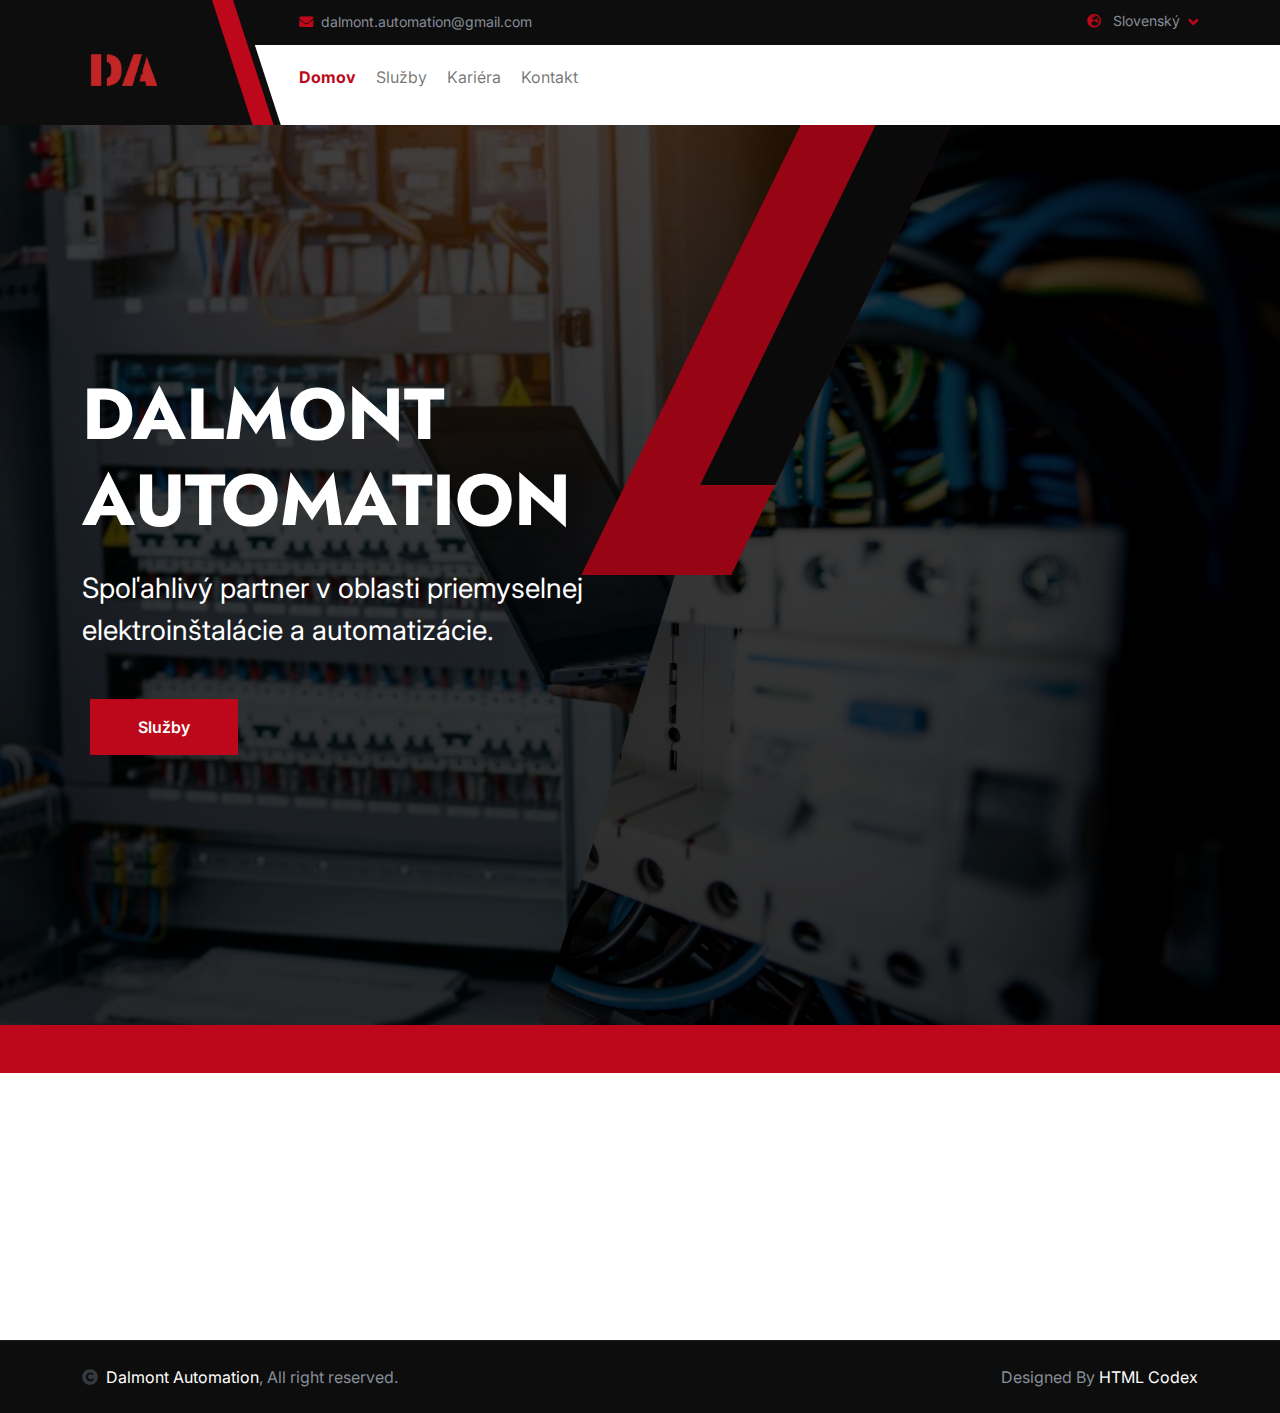
<file: index.html>
<!DOCTYPE html>
<html lang="en">

<head>
    <meta charset="utf-8">
    <title>Dalmont Automation</title>
    <meta content="width=device-width, initial-scale=1.0" name="viewport">
    <meta content="" name="keywords">
    <meta content="" name="description">

    <!-- Google Web Fonts -->
    <link rel="preconnect" href="https://fonts.googleapis.com">
    <link rel="preconnect" href="https://fonts.gstatic.com" crossorigin>
    <link
        href="https://fonts.googleapis.com/css2?family=Inter:wght@100..900&family=Edu+TAS+Beginner:wght@400..700&family=Jost:ital,wght@0,100..900;1,100..900&display=swap"
        rel="stylesheet">

    <!-- Icon Font Stylesheet -->
    <link rel="stylesheet" href="https://use.fontawesome.com/releases/v5.15.4/css/all.css" />
    <link href="https://cdn.jsdelivr.net/npm/bootstrap-icons@1.4.1/font/bootstrap-icons.css" rel="stylesheet">

    <!-- Libraries Stylesheet -->
    <link rel="stylesheet" href="lib/animate/animate.min.css" />
    <link href="lib/owlcarousel/assets/owl.carousel.min.css" rel="stylesheet">


    <!-- Customized Bootstrap Stylesheet -->
    <link href="css/bootstrap.min.css" rel="stylesheet">

    <!-- Template Stylesheet -->
    <link href="css/style.css" rel="stylesheet">
</head>

<body>

    <!-- Spinner Start --> 
    <div id="spinner"
        class="show bg-white position-fixed translate-middle w-100 vh-100 top-50 start-50 d-flex align-items-center justify-content-center">
        <div class="spinner-border text-primary" style="width: 3rem; height: 3rem;" role="status">
            <span class="sr-only">Loading...</span>
        </div>
    </div>
    <!-- Spinner End -->


    <!-- Navbar & Hero Start -->
    <div class="container-fluid header-top sticky-top">
        <div class="container d-flex align-items-center">
            <div class="d-flex align-items-center h-100">
                <a href="index.html" class="navbar-brand" style="height: 125px;">
                    <h1 class="text-primary mb-0">
                        <img height="80px" src="img/logo.png" alt="Logo"> 
                    </h1>
                    
                </a>
            </div>
            <div class="w-100 h-100">
                <div class="topbar px-0 py-2 d-none d-lg-block" style="height: 45px;">
                    <div class="row gx-0 align-items-center">
                        <div class="col-lg-8 text-center text-lg-center mb-lg-0">
                            <div class="d-flex flex-wrap">
                                <div class="ps-0">
                                    <a class="text-body small justify-content-md-start"><i
                                            class="fas fa-envelope text-primary me-2"></i>dalmont.automation@gmail.com</a>
                                </div>
                            </div>
                        </div>
                        <div class="col-lg-4 text-center text-lg-end">
                            <div class="d-flex justify-content-end">
                                <!-- <div class="d-flex border-end border-primary pe-3">
                                    <a class="btn p-0 text-primary me-3" href="#"><i class="fab fa-instagram"></i></a>
                                    <a class="btn p-0 text-primary me-0" href="#"><i class="fab fa-linkedin-in"></i></a>
                                </div> -->
                                <div class="dropdown ms-3">
                                    <a href="#" class="dropdown-toggle text-white" data-bs-toggle="dropdown"><small
                                            class="text-body"><i class="fas fa-globe-europe text-primary me-2"></i>
                                            Slovenský</small></a>
                                    <div class="dropdown-menu">
                                        <a href="#" class="dropdown-item">Slovenský</a>
                                        <a href="#" class="dropdown-item">Anglický</a>
                                        <a href="#" class="dropdown-item">Nemecký</a>
                                    </div>
                                </div>
                            </div>
                        </div>
                    </div>
                </div>
                <div class="nav-bar px-0 py-lg-0" style="height: 80px;">
                    <nav class="navbar navbar-expand-lg navbar-light d-flex justify-content-lg-end">
                        <a href="index.html" class="navbar-brand-2">
                            <h1 class="text-primary mb-0 mt-3"><img src="img/logo.png" alt="Logo"></h1>
                        </a>
                        <button class="navbar-toggler" type="button" data-bs-toggle="collapse"
                            data-bs-target="#navbarCollapse">
                            <span class="fa fa-bars"></span>
                        </button>
                        <div class="collapse navbar-collapse" id="navbarCollapse">
                            <div class="navbar-nav mx-0 mx-lg-auto bg-white justify-content-md-start">
                                <a href="index.html" class="nav-item nav-link active">Domov</a>
                                <!-- <a href="about.html" class="nav-item nav-link">O nás</a> -->
                                <a href="service.html" class="nav-item nav-link">Služby</a>
                                <a href="project.html" class="nav-item nav-link">Kariéra</a>
                                <a href="contact.html" class="nav-item nav-link">Kontakt</a>
                            </div>
                        </div>
                    </nav>
                </div>
            </div>
        </div>
    </div>
    <!-- Navbar & Hero End -->


    <!-- Carousel Start -->
    <div class="header-carousel owl-carousel overflow-hidden">
        <div class="header-carousel-item hero-section">
            <div class="hero-bg-half-1"></div>
            <div class="hero-shape-1"></div>
            <div class="carousel-caption">
                <div class="container">
                    <div class="row g-4 align-items-center">
                        <div class="col-lg-7 animated fadeInLeft">
                            <div class="text-sm-center text-md-start">
                                <h1 class="display-2 text-white mb-4">DALMONT AUTOMATION</h1>
                                <p class="mb-5 fs-3">Spoľahlivý partner v oblasti priemyselnej elektroinštalácie a
                                    automatizácie.
                                </p>
                                <div class="d-flex justify-content-center justify-content-md-start flex-shrink-0 mb-4">
                                    <a class="btn btn-primary py-3 px-4 px-md-5 ms-2" href="service.html">Služby</a>
                                </div>
                            </div>
                        </div>
                    </div>
                </div>
            </div>
        </div>
        <div class="header-carousel-item hero-section">
            <div class="hero-bg-half-2"></div>
            <div class="hero-shape-2"></div>
            <div class="carousel-caption">
                <div class="container">
                    <div class="row g-4 align-items-center">
                        <div class="col-lg-7 animated fadeInLeft">
                            <div class="text-sm-center text-md-start">
                                <h1 class="display-2 text-white mb-4">DALMONT AUTOMATION</h1>
                                <p class="mb-5 fs-3">Spoľahlivý partner v oblasti priemyselnej elektroinštalácie a
                                    automatizácie.
                                <div class="d-flex justify-content-center justify-content-md-start flex-shrink-0 mb-4">
                                    <a class="btn btn-primary py-3 px-4 px-md-5 ms-2" href="service.html">Služby</a>
                                </div>
                            </div>
                        </div>
                    </div>
                </div>
            </div>
        </div>
    </div>
    <!-- Carousel End -->


    <!-- Footer Start -->
    <div class="container-fluid footer bg-dark py-5 wow fadeIn" data-wow-delay="0.2s">
        <div class="container py-3">
            <div class="row g-5">
                <div class="col-md-6 col-lg-6 col-xl-4">
                    <div class="footer-item d-flex flex-column">
                        <h4 class="text-white mb-4">Kontaktné údaje</h4>
                        <a><i class="fa fa-map-marker-alt text-primary me-2"></i> 218/19 Dolné hrady, Brezovica, 028
                            01</a>
                        <a><i class="fas fa-envelope text-primary me-2"></i> dalmont.automation@gmail.com</a>
                        <a><i class="fas fa-phone text-primary me-2"></i> +421 904 812 068</a>
                    </div>
                </div>
                <div class="col-md-6 col-lg-6 col-xl-3">
                    <div class="footer-item d-flex flex-column">
                        <h4 class="text-white mb-4">Fakturačné údaje</h4>
                        <a>IČO: 55474691</a>
                        <a>DIČ: 2121999330</a>
                        <a>IČ DPH: SK2121999330</a>
                    </div>
                </div>
            </div>
        </div>
    </div>
    <!-- Footer End -->


    <!-- Copyright Start -->
    <div class="container-fluid copyright py-4">
        <div class="container">
            <div class="row g-4 align-items-center">
                <div class="col-md-6 text-center text-md-start mb-md-0">
                    <span class="text-body"><a href="#" class="text-white"><i
                                class="fas fa-copyright text-light me-2"></i>Dalmont Automation</a>, All right
                        reserved.</span>
                </div>
                <div class="col-md-6 text-center text-md-end text-body">
                    Designed By <a class="text-white" href="https://htmlcodex.com">HTML Codex</a>
                </div>
            </div>
        </div>
    </div>
    <!-- Copyright End -->


    <!-- JavaScript Libraries -->
    <script src="https://ajax.googleapis.com/ajax/libs/jquery/3.6.4/jquery.min.js"></script>
    <script src="https://cdn.jsdelivr.net/npm/bootstrap@5.0.0/dist/js/bootstrap.bundle.min.js"></script>
    <script src="lib/wow/wow.min.js"></script>
    <script src="lib/easing/easing.min.js"></script>
    <script src="lib/waypoints/waypoints.min.js"></script>
    <script src="lib/owlcarousel/owl.carousel.min.js"></script>


    <!-- Template Javascript -->
    <script src="js/main.js"></script>
</body>

</html>
</file>
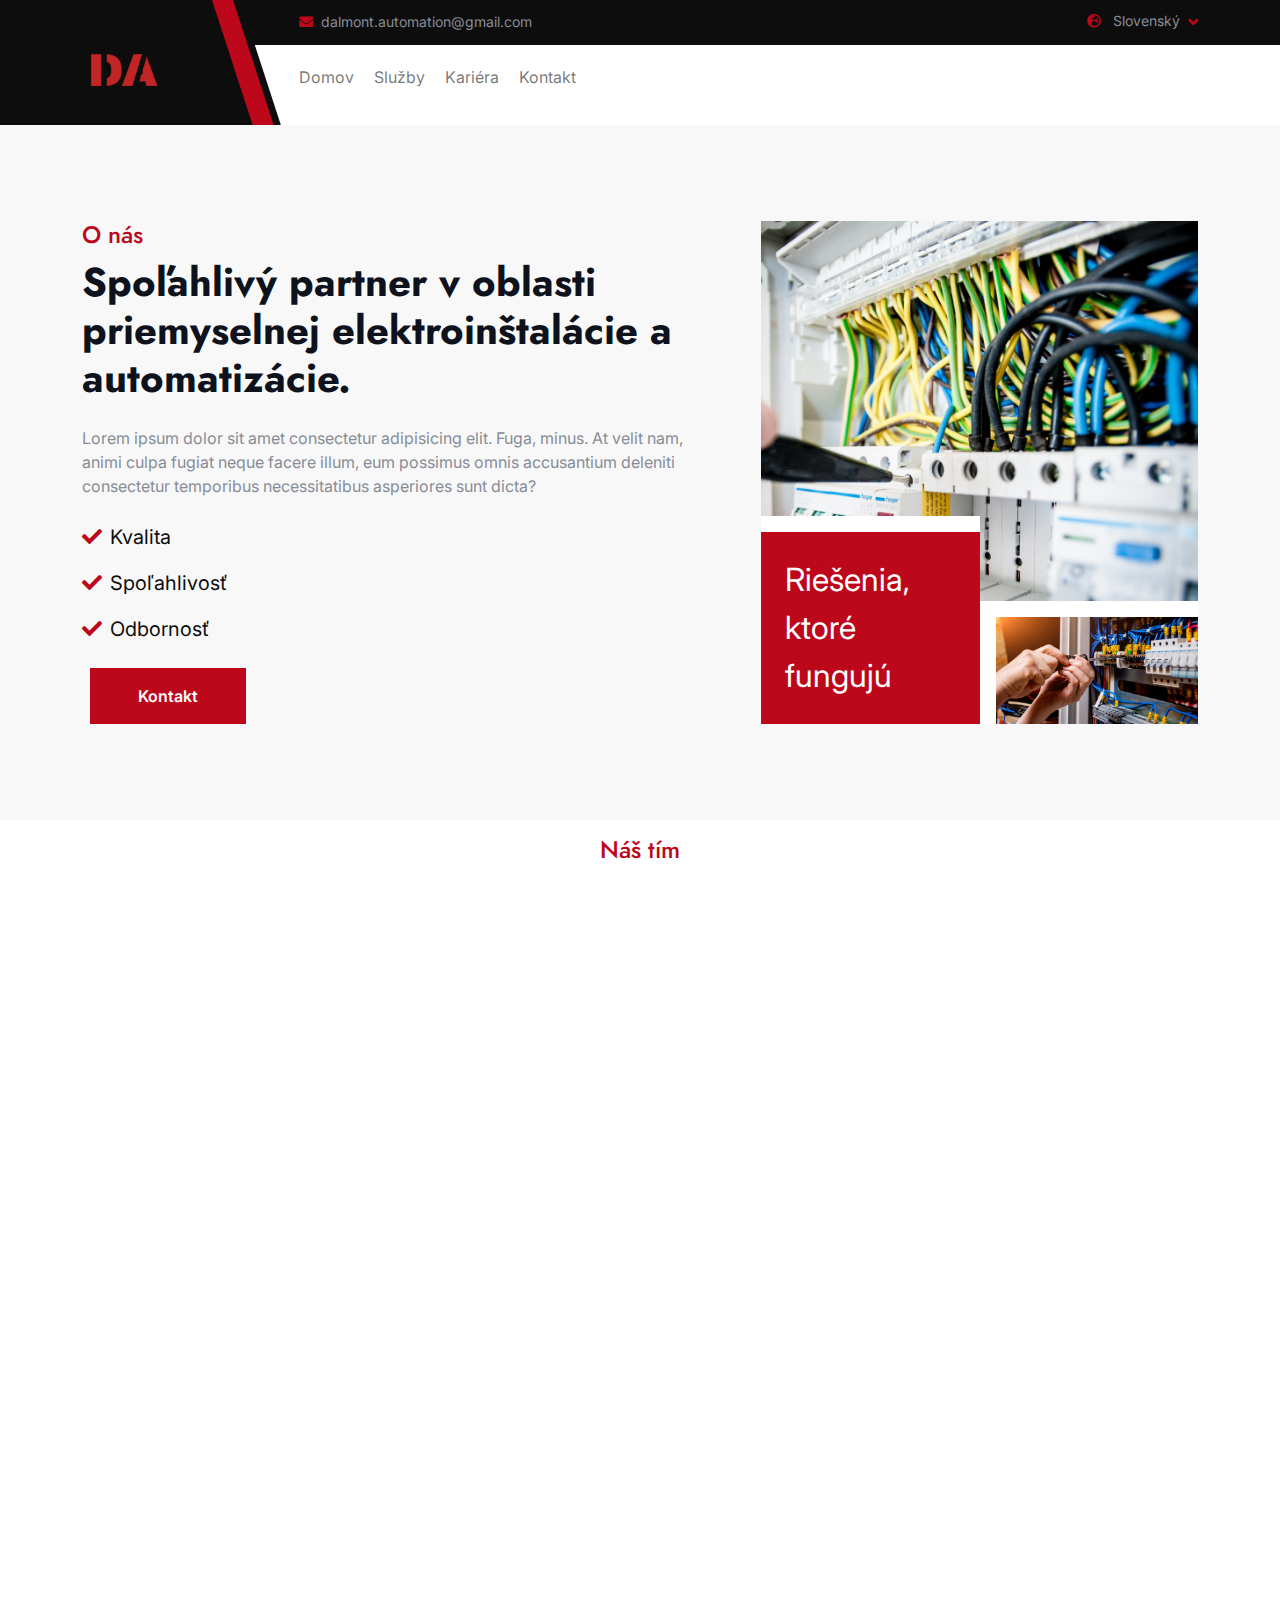
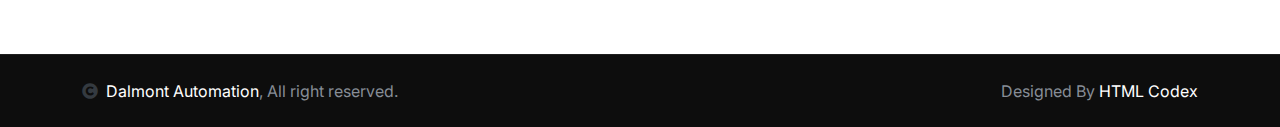
<file: about.html>
<!DOCTYPE html>
<html lang="en">

<head>
    <meta charset="utf-8">
    <title>Dalmont Automation</title>
    <meta content="width=device-width, initial-scale=1.0" name="viewport">
    <meta content="" name="keywords">
    <meta content="" name="description">

    <!-- Google Web Fonts -->
    <link rel="preconnect" href="https://fonts.googleapis.com">
    <link rel="preconnect" href="https://fonts.gstatic.com" crossorigin>
    <link
        href="https://fonts.googleapis.com/css2?family=Inter:wght@100..900&family=Edu+TAS+Beginner:wght@400..700&family=Jost:ital,wght@0,100..900;1,100..900&display=swap"
        rel="stylesheet">

    <!-- Icon Font Stylesheet -->
    <link rel="stylesheet" href="https://use.fontawesome.com/releases/v5.15.4/css/all.css" />
    <link href="https://cdn.jsdelivr.net/npm/bootstrap-icons@1.4.1/font/bootstrap-icons.css" rel="stylesheet">

    <!-- Libraries Stylesheet -->
    <link rel="stylesheet" href="lib/animate/animate.min.css" />
    <link href="lib/owlcarousel/assets/owl.carousel.min.css" rel="stylesheet">


    <!-- Customized Bootstrap Stylesheet -->
    <link href="css/bootstrap.min.css" rel="stylesheet">

    <!-- Template Stylesheet -->
    <link href="css/style.css" rel="stylesheet">
</head>

<body>

    <!-- Spinner Start --> 
    <div id="spinner"
        class="show bg-white position-fixed translate-middle w-100 vh-100 top-50 start-50 d-flex align-items-center justify-content-center">
        <div class="spinner-border text-primary" style="width: 3rem; height: 3rem;" role="status">
            <span class="sr-only">Loading...</span>
        </div>
    </div>
    <!-- Spinner End -->


    <!-- Navbar & Hero Start -->
    <div class="container-fluid header-top sticky-top">
        <div class="container d-flex align-items-center">
            <div class="d-flex align-items-center h-100">
                <a href="index.html" class="navbar-brand" style="height: 125px;">
                    <h1 class="text-primary mb-0">
                        <img height="80px" src="img/logo.png" alt="Logo"> 
                    </h1>
                    
                </a>
            </div>
            <div class="w-100 h-100">
                <div class="topbar px-0 py-2 d-none d-lg-block" style="height: 45px;">
                    <div class="row gx-0 align-items-center">
                        <div class="col-lg-8 text-center text-lg-center mb-lg-0">
                            <div class="d-flex flex-wrap">
                                <div class="ps-0">
                                    <a class="text-body small justify-content-md-start"><i
                                            class="fas fa-envelope text-primary me-2"></i>dalmont.automation@gmail.com</a>
                                </div>
                            </div>
                        </div>
                        <div class="col-lg-4 text-center text-lg-end">
                            <div class="d-flex justify-content-end">
                                <!-- <div class="d-flex border-end border-primary pe-3">
                                    <a class="btn p-0 text-primary me-3" href="#"><i class="fab fa-instagram"></i></a>
                                    <a class="btn p-0 text-primary me-0" href="#"><i class="fab fa-linkedin-in"></i></a>
                                </div> -->
                                <div class="dropdown ms-3">
                                    <a href="#" class="dropdown-toggle text-white" data-bs-toggle="dropdown"><small
                                            class="text-body"><i class="fas fa-globe-europe text-primary me-2"></i>
                                            Slovenský</small></a>
                                    <div class="dropdown-menu">
                                        <a href="#" class="dropdown-item">Slovenský</a>
                                        <a href="#" class="dropdown-item">Anglický</a>
                                        <a href="#" class="dropdown-item">Nemecký</a>
                                    </div>
                                </div>
                            </div>
                        </div>
                    </div>
                </div>
                <div class="nav-bar px-0 py-lg-0" style="height: 80px;">
                    <nav class="navbar navbar-expand-lg navbar-light d-flex justify-content-lg-end">
                        <a href="index.html" class="navbar-brand-2">
                            <h1 class="text-primary mb-0 mt-3"><img src="img/logo.png" alt="Logo"></h1>
                        </a>
                        <button class="navbar-toggler" type="button" data-bs-toggle="collapse"
                            data-bs-target="#navbarCollapse">
                            <span class="fa fa-bars"></span>
                        </button>
                        <div class="collapse navbar-collapse" id="navbarCollapse">
                            <div class="navbar-nav mx-0 mx-lg-auto bg-white justify-content-md-start">
                                <a href="index.html" class="nav-item nav-link">Domov</a>
                                <!-- <a href="about.html" class="nav-item nav-link active">O nás</a> -->
                                <a href="service.html" class="nav-item nav-link">Služby</a>
                                <a href="project.html" class="nav-item nav-link">Kariéra</a>
                                <a href="contact.html" class="nav-item nav-link">Kontakt</a>
                            </div>
                        </div>
                    </nav>
                </div>
            </div>
        </div>
    </div>
    <!-- Navbar & Hero End -->


    <!-- About Start -->
    <div class="container-fluid about bg-light py-5">
        <div class="container py-5">
            <div class="row g-5">
                <div class="col-lg-7 wow fadeInLeft" data-wow-delay="0.2s">
                    <div class="h-100">
                        <h4 class="text-primary">O nás</h4>
                        <h3 class="display-6 mb-4 mt-1">Spoľahlivý partner v oblasti priemyselnej elektroinštalácie a automatizácie.</h3>
                        <!-- <div class="row g-4 mb-4">
                            <div class="col-md-6">
                                <a href="#" class="d-flex">
                                    <span class="fas fa-bolt fa-3x me-3"></span>
                                    <h4 class="mb-0">Automatizácia</h4>
                                </a>
                            </div>
                            <div class="col-md-6">
                                <a href="#" class="d-flex">
                                    <span class="fas fa-broadcast-tower fa-3x me-3"></span>
                                    <h4 class="mb-0">Elektroinštalácia</h4>
                                </a>
                            </div>
                        </div> -->
                        <p class="mb-4">Lorem ipsum dolor sit amet consectetur adipisicing elit. Fuga, minus. At velit
                            nam, animi culpa fugiat neque facere illum, eum possimus omnis accusantium deleniti
                            consectetur temporibus necessitatibus asperiores sunt dicta?
                        </p>
                        <div class="text-dark mb-4">
                            <p class="fs-5"><span class="fa fa-check text-primary me-2"></span>Kvalita</p>
                            <p class="fs-5"><span class="fa fa-check text-primary me-2"></span>Spoľahlivosť</p>
                            <p class="fs-5"><span class="fa fa-check text-primary me-2"></span>Odbornosť</p>
                        </div>
                        <a class="btn btn-primary py-3 px-4 px-md-5 ms-2" href="./contact.html">Kontakt</a>
                    </div>
                </div>
                <div class="col-lg-5 wow fadeInRight" data-wow-delay="0.2s">
                    <div class="position-relative h-100">
                        <img src="img/about-1.jpg" class="img-fluid w-100 h-100" style="object-fit: cover;" alt="">
                        <div class="bg-white">
                            <div class="position-absolute pt-3 bg-white" style="width: 50%; left: 0; bottom: 0;">
                                <div class="bg-primary p-4">
                                    <!-- <h4 class="display-2 mb-0">25+</h4> -->
                                    <p class="text-white fs-2 mb-0">Riešenia, ktoré fungujú</p>
                                </div>
                            </div>
                            <div class="position-absolute p-3 bg-white pb-0 pe-0"
                                style="width: 50%; bottom: 0; right: 0;">
                                <img src="img/about-2.jpg" class="img-fluid" alt="">
                            </div>
                        </div>
                    </div>
                </div>
            </div>
        </div>
    </div>
    <!-- About End -->


    <!-- Team Start -->
    <div class="container-fluid team pt-3 pb-5">
        <div class="container pb-5">
            <div class="d-flex flex-column mx-auto text-center mb-5 wow fadeInUp" data-wow-delay="0.2s"
                style="max-width: 800px;">
                <h4 class="text-primary">Náš tím</h4>
            </div>
            <div class="row g-4 justify-content-center">
                <div class="col-md-6 col-lg-3 wow fadeInUp" data-wow-delay="0.2s">
                    <div class="team-item">
                        <div class="team-img">
                            <img src="img/team-1.jpg" class="img-fluid w-100" alt="">
                            <div class="team-icon">
                                <a class="btn btn-square btn-primary mb-2" href=""><i class="fab fa-instagram"></i></a>
                                <a class="btn btn-square btn-primary mb-2" href=""><i
                                        class="fab fa-linkedin-in"></i></a>
                            </div>
                        </div>
                        <div class="team-content bg-light text-center p-4">
                            <h4>Lasa</h4>
                            <p class="mb-0">CEO</p>
                        </div>
                    </div>
                </div>
                <div class="col-md-6 col-lg-3 wow fadeInUp" data-wow-delay="0.4s">
                    <div class="team-item">
                        <div class="team-img">
                            <img src="img/team-2.jpg" class="img-fluid w-100" alt="">
                            <div class="team-icon">
                                <a class="btn btn-square btn-primary mb-2" href=""><i class="fab fa-instagram"></i></a>
                                <a class="btn btn-square btn-primary mb-2" href=""><i
                                        class="fab fa-linkedin-in"></i></a>
                            </div>
                        </div>
                        <div class="team-content bg-light text-center p-4">
                            <h4>Mačiak</h4>
                            <p class="mb-0">Pomocník</p>
                        </div>
                    </div>
                </div>
            </div>
        </div>
    </div>
    <!-- Team End -->


    <!-- Footer Start -->
    <div class="container-fluid footer bg-dark py-5 wow fadeIn" data-wow-delay="0.2s">
        <div class="container py-3">
            <div class="row g-5">
                <div class="col-md-6 col-lg-6 col-xl-4">
                    <div class="footer-item d-flex flex-column">
                        <h4 class="text-white mb-4">Kontaktné údaje</h4>
                        <a><i class="fa fa-map-marker-alt text-primary me-2"></i> 218/19 Dolné hrady, Brezovica, 028
                            01</a>
                        <a><i class="fas fa-envelope text-primary me-2"></i> dalmont.automation@gmail.com</a>
                        <a><i class="fas fa-phone text-primary me-2"></i> +421 904 812 068</a>
                    </div>
                </div>
                <div class="col-md-6 col-lg-6 col-xl-3">
                    <div class="footer-item d-flex flex-column">
                        <h4 class="text-white mb-4">Fakturačné údaje</h4>
                        <a>IČO: 55474691</a>
                        <a>DIČ: 2121999330</a>
                        <a>IČ DPH: SK2121999330</a>
                    </div>
                </div>
            </div>
        </div>
    </div>
    <!-- Footer End -->


    <!-- Copyright Start -->
    <div class="container-fluid copyright py-4">
        <div class="container">
            <div class="row g-4 align-items-center">
                <div class="col-md-6 text-center text-md-start mb-md-0">
                    <span class="text-body"><a href="#" class="text-white"><i
                                class="fas fa-copyright text-light me-2"></i>Dalmont Automation</a>, All right
                        reserved.</span>
                </div>
                <div class="col-md-6 text-center text-md-end text-body">
                    Designed By <a class="text-white" href="https://htmlcodex.com">HTML Codex</a>
                </div>
            </div>
        </div>
    </div>
    <!-- Copyright End -->


    <!-- JavaScript Libraries -->
    <script src="https://ajax.googleapis.com/ajax/libs/jquery/3.6.4/jquery.min.js"></script>
    <script src="https://cdn.jsdelivr.net/npm/bootstrap@5.0.0/dist/js/bootstrap.bundle.min.js"></script>
    <script src="lib/wow/wow.min.js"></script>
    <script src="lib/easing/easing.min.js"></script>
    <script src="lib/waypoints/waypoints.min.js"></script>
    <script src="lib/owlcarousel/owl.carousel.min.js"></script>


    <!-- Template Javascript -->
    <script src="js/main.js"></script>
</body>

</html>
</file>
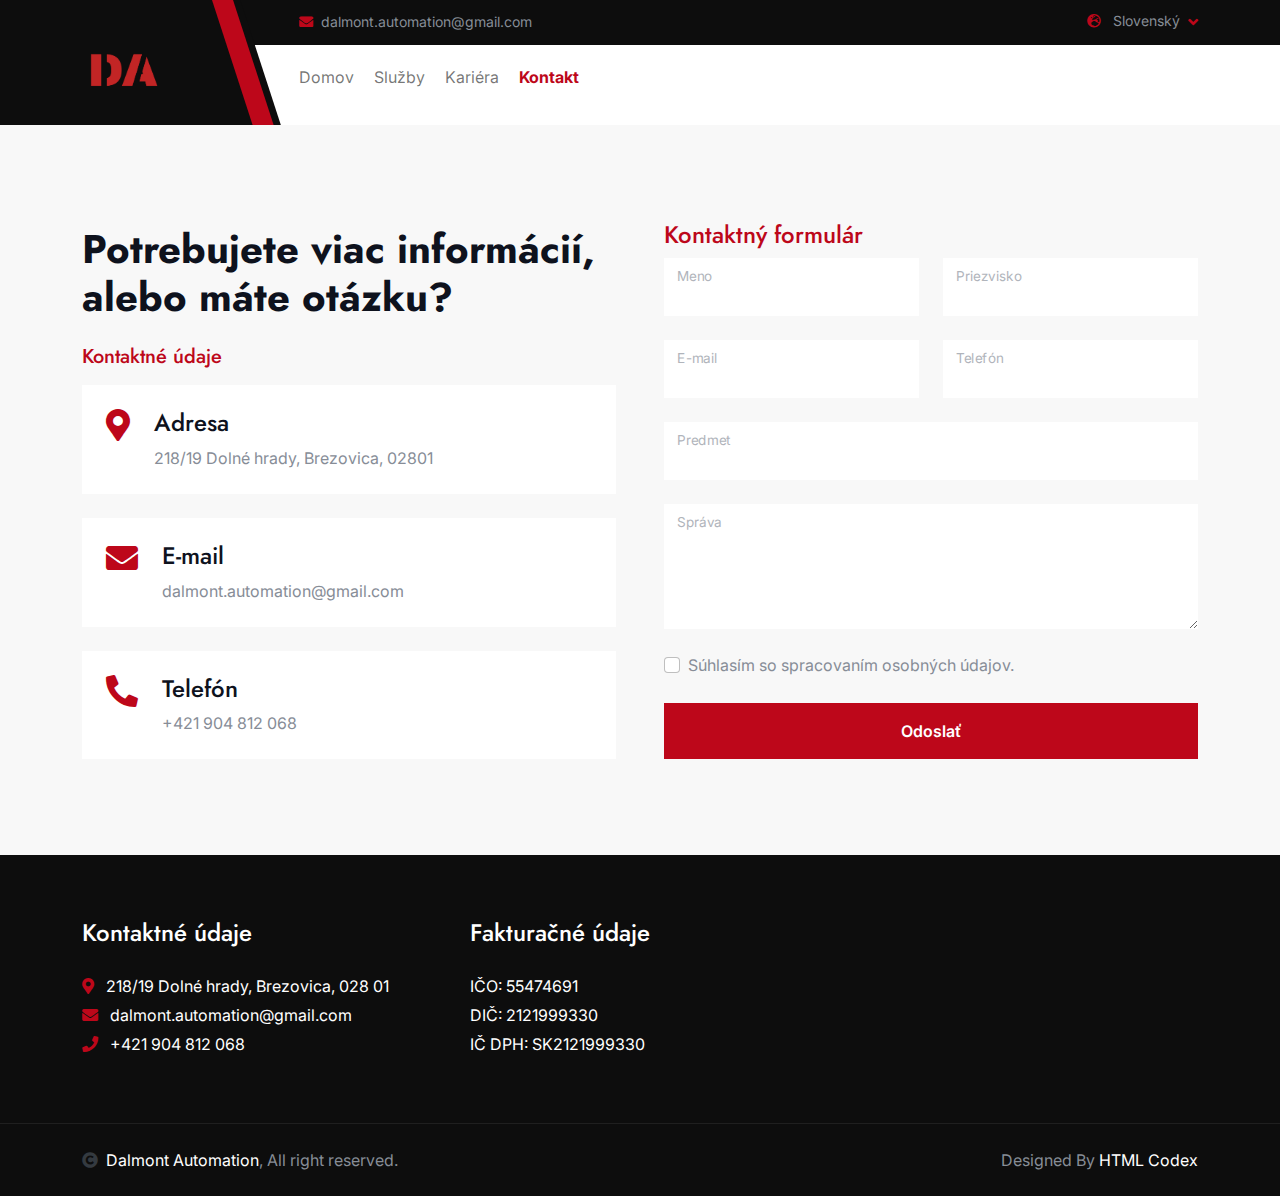
<file: contact.html>
<!DOCTYPE html>
<html lang="en">

<head>
    <meta charset="utf-8">
    <title>Dalmont Automation</title>
    <meta content="width=device-width, initial-scale=1.0" name="viewport">
    <meta content="" name="keywords">
    <meta content="" name="description">

    <!-- Google Web Fonts -->
    <link rel="preconnect" href="https://fonts.googleapis.com">
    <link rel="preconnect" href="https://fonts.gstatic.com" crossorigin>
    <link
        href="https://fonts.googleapis.com/css2?family=Inter:wght@100..900&family=Edu+TAS+Beginner:wght@400..700&family=Jost:ital,wght@0,100..900;1,100..900&display=swap"
        rel="stylesheet">

    <!-- Icon Font Stylesheet -->
    <link rel="stylesheet" href="https://use.fontawesome.com/releases/v5.15.4/css/all.css" />
    <link href="https://cdn.jsdelivr.net/npm/bootstrap-icons@1.4.1/font/bootstrap-icons.css" rel="stylesheet">

    <!-- Libraries Stylesheet -->
    <link rel="stylesheet" href="lib/animate/animate.min.css" />
    <link href="lib/owlcarousel/assets/owl.carousel.min.css" rel="stylesheet">


    <!-- Customized Bootstrap Stylesheet -->
    <link href="css/bootstrap.min.css" rel="stylesheet">

    <!-- Template Stylesheet -->
    <link href="css/style.css" rel="stylesheet">

</head>

<body>

    <!-- Spinner Start -->
    <div id="spinner"
        class="show bg-white position-fixed translate-middle w-100 vh-100 top-50 start-50 d-flex align-items-center justify-content-center">
        <div class="spinner-border text-primary" style="width: 3rem; height: 3rem;" role="status">
            <span class="sr-only">Loading...</span>
        </div>
    </div>
    <!-- Spinner End -->


    <!-- Navbar & Hero Start -->
    <div class="container-fluid header-top fixed-top">
        <div class="container d-flex align-items-center">
            <div class="d-flex align-items-center h-100">
                <a href="index.html" class="navbar-brand" style="height: 125px;">
                    <h1 class="text-primary mb-0">
                        <img height="80px" src="img/logo.png" alt="Logo">
                    </h1>

                </a>
            </div>
            <div class="w-100 h-100">
                <div class="topbar px-0 py-2 d-none d-lg-block" style="height: 45px;">
                    <div class="row gx-0 align-items-center">
                        <div class="col-lg-8 text-center text-lg-center mb-lg-0">
                            <div class="d-flex flex-wrap">
                                <div class="ps-0">
                                    <a class="text-body small justify-content-md-start"><i
                                            class="fas fa-envelope text-primary me-2"></i>dalmont.automation@gmail.com</a>
                                </div>
                            </div>
                        </div>
                        <div class="col-lg-4 text-center text-lg-end">
                            <div class="d-flex justify-content-end">
                                <!-- <div class="d-flex border-end border-primary pe-3">
                                    <a class="btn p-0 text-primary me-3" href="#"><i class="fab fa-instagram"></i></a>
                                    <a class="btn p-0 text-primary me-0" href="#"><i class="fab fa-linkedin-in"></i></a>
                                </div> -->
                                <div class="dropdown ms-3">
                                    <a href="#" class="dropdown-toggle text-white" data-bs-toggle="dropdown"><small
                                            class="text-body"><i class="fas fa-globe-europe text-primary me-2"></i>
                                            Slovenský</small></a>
                                    <div class="dropdown-menu">
                                        <a href="#" class="dropdown-item">Slovenský</a>
                                        <a href="#" class="dropdown-item">Anglický</a>
                                        <a href="#" class="dropdown-item">Nemecký</a>
                                    </div>
                                </div>
                            </div>
                        </div>
                    </div>
                </div>
                <div class="nav-bar px-0 py-lg-0" style="height: 80px;">
                    <nav class="navbar navbar-expand-lg navbar-light d-flex justify-content-lg-end">
                        <a href="index.html" class="navbar-brand-2">
                            <h1 class="text-primary mb-0 mt-3"><img src="img/logo.png" alt="Logo"></h1>
                        </a>
                        <button class="navbar-toggler" type="button" data-bs-toggle="collapse"
                            data-bs-target="#navbarCollapse">
                            <span class="fa fa-bars"></span>
                        </button>
                        <div class="collapse navbar-collapse" id="navbarCollapse">
                            <div class="navbar-nav mx-0 mx-lg-auto bg-white justify-content-md-start">
                                <a href="index.html" class="nav-item nav-link">Domov</a>
                                <!-- <a href="about.html" class="nav-item nav-link">O nás</a> -->
                                <a href="service.html" class="nav-item nav-link">Služby</a>
                                <a href="project.html" class="nav-item nav-link">Kariéra</a>
                                <a href="contact.html" class="nav-item nav-link active">Kontakt</a>
                            </div>
                        </div>
                    </nav>
                </div>
            </div>
        </div>
    </div>
    <!-- Navbar & Hero End -->


    <!-- Header Start -->
    <!-- <div class="container-fluid bg-breadcrumb">
            <div class="container text-center py-5" style="max-width: 900px;">
                <h4 class="text-white display-4 mb-4 wow fadeInDown" data-wow-delay="0.1s">Kontaktuj nás</h4>
                <ol class="breadcrumb d-flex justify-content-center mb-0 wow fadeInDown" data-wow-delay="0.3s">
                    <li class="breadcrumb-item"><a href="index.html">Domov</a></li>
                    <li class="breadcrumb-item active text-primary">Kontakt</li>
                </ol>    
            </div>
        </div> -->
    <!-- Header End -->


    <!-- Contact Start -->
    <div class="container-fluid contact bg-light py-5">
        <div class="container py-5">
            <div class="row g-5">
                <div class="col-lg-6 wow fadeInLeft" data-wow-delay="0.2s">
                    <div>
                        <h3 class="display-6 mb-4 mt-1">Potrebujete viac informácií, alebo máte otázku?</h3>
                        <h5 class="text-primary">Kontaktné údaje</h5>
                        </p>
                        <!-- <div class="d-flex align-items-center mb-4">
                                <a class="btn btn-primary btn-md-square me-3" href=""><i class="fab fa-instagram"></i></a>
                                <a class="btn btn-primary btn-md-square me-0" href=""><i class="fab fa-linkedin-in"></i></a>
                            </div> -->
                        <div class="row g-4">
                            <div class="col-12">
                                <div class="d-inline-flex bg-white w-100 p-4">
                                    <i class="fas fa-map-marker-alt fa-2x text-primary me-4"></i>
                                    <div>
                                        <h4>Adresa</h4>
                                        <p class="mb-0">218/19 Dolné hrady, Brezovica, 02801</p>
                                    </div>
                                </div>
                            </div>
                            <div class="col-lg-12">
                                <div class="d-inline-flex bg-white w-100 p-4">
                                    <i class="fas fa-envelope fa-2x text-primary me-4"></i>
                                    <div>
                                        <h4>E-mail</h4>
                                        <p class="mb-0">dalmont.automation@gmail.com</p>
                                    </div>
                                </div>
                            </div>
                            <div class="col-lg-12">
                                <div class="d-inline-flex bg-white w-100 p-4">
                                    <i class="fa fa-phone-alt fa-2x text-primary me-4"></i>
                                    <div>
                                        <h4>Telefón</h4>
                                        <p class="mb-0">+421 904 812 068</p>
                                    </div>
                                </div>
                            </div>
                        </div>
                    </div>
                </div>
                <div class="col-lg-6 wow fadeInRight" data-wow-delay="0.4s">
                    <div>
                        <h4 class="text-primary">Kontaktný formulár</h4>
                        <form action="https://formspree.io/f/mkgnnjzp" method="POST">  
                            <div class="row g-4">
                                <div class="col-lg-12 col-xl-6">
                                    <div class="form-floating">
                                        <input type="text" name="first_name" class="form-control border-0" id="name" required>
                                        <label for="name">Meno</label>
                                    </div>
                                </div>
                                <div class="col-lg-12 col-xl-6">
                                    <div class="form-floating">
                                        <input type="text" name="last_name" class="form-control border-0" id="surname" required>
                                        <label for="surname">Priezvisko</label>
                                    </div>
                                </div>
                                <div class="col-lg-12 col-xl-6">
                                    <div class="form-floating">
                                        <input type="email" name="email" class="form-control border-0" id="email" required>
                                        <label for="email">E-mail</label>
                                    </div>
                                </div>
                                <div class="col-lg-12 col-xl-6">
                                    <div class="form-floating">
                                        <input type="phone" name="phone" class="form-control border-0" id="phone">
                                        <label for="phone">Telefón</label>
                                    </div>
                                </div>
                                <div class="col-12">
                                    <div class="form-floating">
                                        <input type="text" name="subject" class="form-control border-0" id="subject" required>
                                        <label for="subject">Predmet</label>
                                    </div>
                                </div>
                                <div class="col-12">
                                    <div class="form-floating">
                                        <textarea name="message" class="form-control border-0" id="message" style="height: 125px" required></textarea>
                                        <label for="message">Správa</label>
                                    </div>
                                </div>
                                <div class="col-12">
                                    <div class="form-check">
                                        <input class="form-check-input" name="agreement" type="checkbox" value="" id="flexCheck" required>
                                        <label class="form-check-label" for="flexCheck">Súhlasím so spracovaním osobných údajov.</label>
                                    </div>
                                </div>
                                <div class="col-12">
                                    <button class="btn btn-primary w-100 py-3" type="submit" id="submit-button">Odoslať</button>
                                    <div id="response-message" class="sended" style="display: none;"></div> <!-- Hidden message container -->
                               
                                </div>
                            </div>
                        </form>
                        
                    </div>
                </div>
                <!-- <div class="col-12 wow fadeInUp" data-wow-delay="0.2s">
                        <div class="h-100 overflow-hidden">
                            <iframe class="w-100" style="height: 400px;" src="https://www.google.com/maps/embed?pb=!1m18!1m12!1m3!1d387191.33750346623!2d-73.97968099999999!3d40.6974881!2m3!1f0!2f0!3f0!3m2!1i1024!2i768!4f13.1!3m3!1m2!1s0x89c24fa5d33f083b%3A0xc80b8f06e177fe62!2sNew%20York%2C%20NY%2C%20USA!5e0!3m2!1sen!2sbd!4v1694259649153!5m2!1sen!2sbd" 
                            loading="lazy" referrerpolicy="no-referrer-when-downgrade"></iframe>
                        </div>
                    </div> -->
            </div>
        </div>
    </div>
    <script>
        document.querySelector('form').addEventListener('submit', function (event) {
            event.preventDefault(); // Prevent default form action
            const form = event.target;
            const submitButton = document.getElementById('submit-button');
            const responseMessage = document.getElementById('response-message');

    
            submitButton.style.display = 'none';
            responseMessage.className = 'sended-loading';
            responseMessage.textContent = 'Správa sa odosiela. Prosím, čakajte.';
            responseMessage.style.display = 'block';

            fetch(form.action, {
                method: form.method,
                body: new FormData(form),
                headers: { 'Accept': 'application/json' }
            }).then(response => {
                if (response.ok) {
                    // Hide the button and display a success message
                    submitButton.style.display = 'none';
                    responseMessage.className = 'sended-success';
                    responseMessage.textContent = 'Ďakujeme. Správa bola úspešne odoslaná.';
                    responseMessage.style.display = 'block';
                    form.reset(); // Reset the form
                } else {
                    // Hide the button and display an error message
                    submitButton.style.display = 'none';
                    responseMessage.className = 'sended-error';
                    responseMessage.textContent = 'Ups, niečo sa pokazilo.';
                    responseMessage.style.display = 'block';
                }
            }).catch(error => {
                // Hide the button and display a network error message
                submitButton.style.display = 'none';
                responseMessage.className = 'sended-error';
                responseMessage.textContent = 'Chyba siete: ' + error.message;
                responseMessage.style.display = 'block';
            });
        });
    </script>

    <!-- Contact End -->

    <!-- Footer Start -->
    <div class="container-fluid footer bg-dark py-5 wow fadeIn" data-wow-delay="0.2s">
        <div class="container py-3">
            <div class="row g-5">
                <div class="col-md-6 col-lg-6 col-xl-4">
                    <div class="footer-item d-flex flex-column">
                        <h4 class="text-white mb-4">Kontaktné údaje</h4>
                        <a><i class="fa fa-map-marker-alt text-primary me-2"></i> 218/19 Dolné hrady, Brezovica, 028
                            01</a>
                        <a><i class="fas fa-envelope text-primary me-2"></i> dalmont.automation@gmail.com</a>
                        <a><i class="fas fa-phone text-primary me-2"></i> +421 904 812 068</a>
                    </div>
                </div>
                <div class="col-md-6 col-lg-6 col-xl-3">
                    <div class="footer-item d-flex flex-column">
                        <h4 class="text-white mb-4">Fakturačné údaje</h4>
                        <a>IČO: 55474691</a>
                        <a>DIČ: 2121999330</a>
                        <a>IČ DPH: SK2121999330</a>
                    </div>
                </div>
            </div>
        </div>
    </div>
    <!-- Footer End -->


    <!-- Copyright Start -->
    <div class="container-fluid copyright py-4">
        <div class="container">
            <div class="row g-4 align-items-center">
                <div class="col-md-6 text-center text-md-start mb-md-0">
                    <span class="text-body"><a href="#" class="text-white"><i
                                class="fas fa-copyright text-light me-2"></i>Dalmont Automation</a>, All right
                        reserved.</span>
                </div>
                <div class="col-md-6 text-center text-md-end text-body">
                    Designed By <a class="text-white" href="https://htmlcodex.com">HTML Codex</a>
                </div>
            </div>
        </div>
    </div>
    <!-- Copyright End -->


    <!-- JavaScript Libraries -->
    <script src="https://ajax.googleapis.com/ajax/libs/jquery/3.6.4/jquery.min.js"></script>
    <script src="https://cdn.jsdelivr.net/npm/bootstrap@5.0.0/dist/js/bootstrap.bundle.min.js"></script>
    <script src="lib/wow/wow.min.js"></script>
    <script src="lib/easing/easing.min.js"></script>
    <script src="lib/waypoints/waypoints.min.js"></script>
    <script src="lib/owlcarousel/owl.carousel.min.js"></script>


    <!-- Template Javascript -->
    <script src="js/main.js"></script>
</body>

</html>
</file>
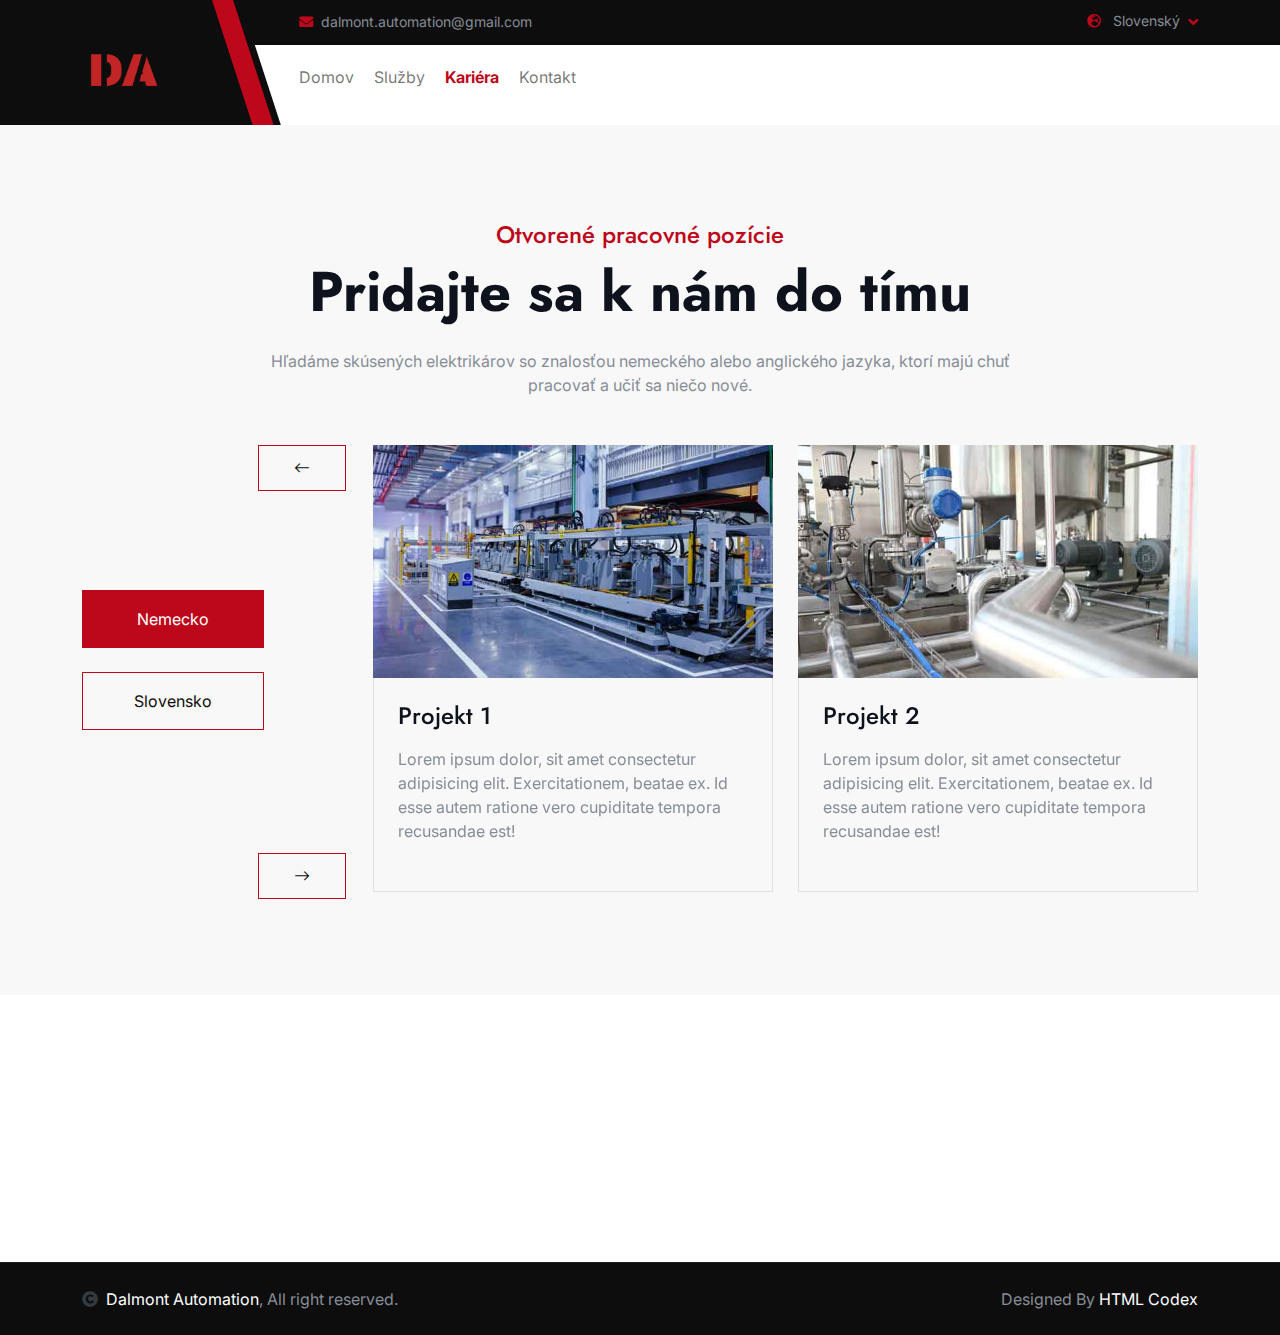
<file: project.html>
<!DOCTYPE html>
<html lang="en">

<head>
    <meta charset="utf-8">
    <title>Dalmont Automation</title>
    <meta content="width=device-width, initial-scale=1.0" name="viewport">
    <meta content="" name="keywords">
    <meta content="" name="description">

    <!-- Google Web Fonts -->
    <link rel="preconnect" href="https://fonts.googleapis.com">
    <link rel="preconnect" href="https://fonts.gstatic.com" crossorigin>
    <link
        href="https://fonts.googleapis.com/css2?family=Inter:wght@100..900&family=Edu+TAS+Beginner:wght@400..700&family=Jost:ital,wght@0,100..900;1,100..900&display=swap"
        rel="stylesheet">

    <!-- Icon Font Stylesheet -->
    <link rel="stylesheet" href="https://use.fontawesome.com/releases/v5.15.4/css/all.css" />
    <link href="https://cdn.jsdelivr.net/npm/bootstrap-icons@1.4.1/font/bootstrap-icons.css" rel="stylesheet">

    <!-- Libraries Stylesheet -->
    <link rel="stylesheet" href="lib/animate/animate.min.css" />
    <link href="lib/owlcarousel/assets/owl.carousel.min.css" rel="stylesheet">


    <!-- Customized Bootstrap Stylesheet -->
    <link href="css/bootstrap.min.css" rel="stylesheet">

    <!-- Template Stylesheet -->
    <link href="css/style.css" rel="stylesheet">
</head>

<body>

    <!-- Spinner Start -->
    <div id="spinner"
        class="show bg-white position-fixed translate-middle w-100 vh-100 top-50 start-50 d-flex align-items-center justify-content-center">
        <div class="spinner-border text-primary" style="width: 3rem; height: 3rem;" role="status">
            <span class="sr-only">Loading...</span>
        </div>
    </div>
    <!-- Spinner End -->


    <!-- Navbar & Hero Start -->
    <div class="container-fluid header-top">
        <div class="container d-flex align-items-center">
            <div class="d-flex align-items-center h-100">
                <a href="index.html" class="navbar-brand" style="height: 125px;">
                    <h1 class="text-primary mb-0">
                        <img height="80px" src="img/logo.png" alt="Logo">
                    </h1>

                </a>
            </div>
            <div class="w-100 h-100">
                <div class="topbar px-0 py-2 d-none d-lg-block" style="height: 45px;">
                    <div class="row gx-0 align-items-center">
                        <div class="col-lg-8 text-center text-lg-center mb-lg-0">
                            <div class="d-flex flex-wrap">
                                <div class="ps-0">
                                    <a class="text-body small justify-content-md-start"><i
                                            class="fas fa-envelope text-primary me-2"></i>dalmont.automation@gmail.com</a>
                                </div>
                            </div>
                        </div>
                        <div class="col-lg-4 text-center text-lg-end">
                            <div class="d-flex justify-content-end">
                                <!-- <div class="d-flex border-end border-primary pe-3">
                                    <a class="btn p-0 text-primary me-3" href="#"><i class="fab fa-instagram"></i></a>
                                    <a class="btn p-0 text-primary me-0" href="#"><i class="fab fa-linkedin-in"></i></a>
                                </div> -->
                                <div class="dropdown ms-3">
                                    <a href="#" class="dropdown-toggle text-white" data-bs-toggle="dropdown"><small
                                            class="text-body"><i class="fas fa-globe-europe text-primary me-2"></i>
                                            Slovenský</small></a>
                                    <div class="dropdown-menu">
                                        <a href="#" class="dropdown-item">Slovenský</a>
                                        <a href="#" class="dropdown-item">Anglický</a>
                                        <a href="#" class="dropdown-item">Nemecký</a>
                                    </div>
                                </div>
                            </div>
                        </div>
                    </div>
                </div>
                <div class="nav-bar px-0 py-lg-0" style="height: 80px;">
                    <nav class="navbar navbar-expand-lg navbar-light d-flex justify-content-lg-end">
                        <a href="index.html" class="navbar-brand-2">
                            <h1 class="text-primary mb-0 mt-3"><img src="img/logo.png" alt="Logo"></h1>
                        </a>
                        <button class="navbar-toggler" type="button" data-bs-toggle="collapse"
                            data-bs-target="#navbarCollapse">
                            <span class="fa fa-bars"></span>
                        </button>
                        <div class="collapse navbar-collapse" id="navbarCollapse">
                            <div class="navbar-nav mx-0 mx-lg-auto bg-white justify-content-md-start">
                                <a href="index.html" class="nav-item nav-link">Domov</a>
                                <!-- <a href="about.html" class="nav-item nav-link">O nás</a> -->
                                <a href="service.html" class="nav-item nav-link">Služby</a>
                                <a href="project.html" class="nav-item nav-link active">Kariéra</a>
                                <a href="contact.html" class="nav-item nav-link">Kontakt</a>
                            </div>
                        </div>
                    </nav>
                </div>
            </div>
        </div>
    </div>
    <!-- Navbar & Hero End -->


     <!-- Project Start -->
     <div class="container-fluid projects py-5">
        <div class="container py-5">
            <div class="d-flex flex-column mx-auto text-center mb-5 wow fadeInUp" data-wow-delay="0.2s" style="max-width: 800px;">
                <h4 class="text-primary">Otvorené pracovné pozície</h4>
                <h1 class="display-4 mb-4">Pridajte sa k nám do tímu</h1>
                <p class="mb-0">Hľadáme skúsených elektrikárov so znalosťou nemeckého alebo anglického jazyka, ktorí majú chuť pracovať a učiť sa niečo nové.
                </p>
            </div>
            <div class="row g-5 align-items-center">
                <div class="col-lg-3 wow fadeInLeft" data-wow-delay="0.2s">
                    <ul class="nav">
                        <li class="nav-item me-lg-0 mb-4">
                            <a class="py-3 px-5 active" data-bs-toggle="pill" href="#ProjectsTab-1">
                                <span>Nemecko</span>
                            </a>
                        </li>
                        <li class="nav-item me-lg-0 mb-4">
                            <a class="py-3 px-5" data-bs-toggle="pill" href="#ProjectsTab-2">
                                <span>Slovensko</span>
                            </a>
                        </li>
                        <!-- <li class="nav-item me-lg-0 mb-4 mb-lg-0">
                            <a class="py-3 px-5" data-bs-toggle="pill" href="#ProjectsTab-3">
                                <span>Industrial</span>
                            </a>
                        </li> -->
                    </ul>
                </div>
                <div class="col-lg-9 wow fadeInRight" data-wow-delay="0.3s">
                    <div class="tab-content">
                        <div id="ProjectsTab-1" class="tab-pane fade show p-0 active">
                            <div class="service-carousel owl-carousel">
                                <div class="projects-item">
                                    <img src="img/nemecko-project-1.jpg" class="img-fluid w-100" alt="">
                                    <div class="border border-top-0 p-4">
                                        <h4 class="mb-3">Projekt 1</h4>
                                        <p class="mb-4">Lorem ipsum dolor, sit amet consectetur adipisicing elit. Exercitationem, beatae ex. Id esse autem ratione vero cupiditate tempora recusandae est!
                                        </p>
                                    </div>
                                </div>
                                <div class="projects-item">
                                    <img src="img/nemecko-project-2.jpg" class="img-fluid w-100" alt="">
                                    <div class="border border-top-0 p-4">
                                        <h4 class="mb-3">Projekt 2</h4>
                                        <p class="mb-4">Lorem ipsum dolor, sit amet consectetur adipisicing elit. Exercitationem, beatae ex. Id esse autem ratione vero cupiditate tempora recusandae est!
                                        </p>
                                    </div>
                                </div>
                                <div class="projects-item">
                                    <img src="img/nemecko-project-3.jpg" class="img-fluid w-100" alt="">
                                    <div class="border border-top-0 p-4">
                                        <h4 class="mb-3">Projekt 3</h4>
                                        <p class="mb-4">Lorem ipsum dolor, sit amet consectetur adipisicing elit. Exercitationem, beatae ex. Id esse autem ratione vero cupiditate tempora recusandae est!
                                        </p>
                                    </div>
                                </div>
                            </div>
                        </div>
                        <div id="ProjectsTab-2" class="tab-pane fade show p-0">
                            <!-- <div class="service-carousel owl-carousel">
                                <div class="projects-item">
                                    <img src="img/residential-1.jpg" class="img-fluid w-100" alt="">
                                    <div class="border border-top-0 p-4">
                                        <h4 class="mb-3">Electrical Services</h4>
                                        <p class="mb-4">Lorem ipsum dolor, sit amet consectetur adipisicing elit. Exercitationem, beatae ex. Id esse autem ratione vero cupiditate tempora recusandae est!
                                        </p>
                                    </div>
                                </div>
                                <div class="projects-item">
                                    <img src="img/residential-2.jpg" class="img-fluid w-100" alt="">
                                    <div class="border border-top-0 p-4">
                                        <h4 class="mb-3">Security Systems</h4>
                                        <p class="mb-4">Lorem ipsum dolor, sit amet consectetur adipisicing elit. Exercitationem, beatae ex. Id esse autem ratione vero cupiditate tempora recusandae est!
                                        </p>
                                    </div>
                                </div>
                                <div class="projects-item">
                                    <img src="img/residential-3.jpg" class="img-fluid w-100" alt="">
                                    <div class="border border-top-0 p-4">
                                        <h4 class="mb-3">Air Conditioner</h4>
                                        <p class="mb-4">Lorem ipsum dolor, sit amet consectetur adipisicing elit. Exercitationem, beatae ex. Id esse autem ratione vero cupiditate tempora recusandae est!
                                        </p>
                                    </div>
                                </div>
                            </div> -->
                        </div>
                      
                    </div>
                </div>
            </div>
        </div>
    </div>
    <!-- Project End -->


    <!-- Footer Start -->
    <div class="container-fluid footer bg-dark py-5 wow fadeIn" data-wow-delay="0.2s">
        <div class="container py-3">
            <div class="row g-5">
                <div class="col-md-6 col-lg-6 col-xl-4">
                    <div class="footer-item d-flex flex-column">
                        <h4 class="text-white mb-4">Kontaktné údaje</h4>
                        <a><i class="fa fa-map-marker-alt text-primary me-2"></i> 218/19 Dolné hrady, Brezovica, 028
                            01</a>
                        <a><i class="fas fa-envelope text-primary me-2"></i> dalmont.automation@gmail.com</a>
                        <a><i class="fas fa-phone text-primary me-2"></i> +421 904 812 068</a>
                    </div>
                </div>
                <div class="col-md-6 col-lg-6 col-xl-3">
                    <div class="footer-item d-flex flex-column">
                        <h4 class="text-white mb-4">Fakturačné údaje</h4>
                        <a>IČO: 55474691</a>
                        <a>DIČ: 2121999330</a>
                        <a>IČ DPH: SK2121999330</a>
                    </div>
                </div>
            </div>
        </div>
    </div>
    <!-- Footer End -->


    <!-- Copyright Start -->
    <div class="container-fluid copyright py-4">
        <div class="container">
            <div class="row g-4 align-items-center">
                <div class="col-md-6 text-center text-md-start mb-md-0">
                    <span class="text-body"><a href="#" class="text-white"><i
                                class="fas fa-copyright text-light me-2"></i>Dalmont Automation</a>, All right
                        reserved.</span>
                </div>
                <div class="col-md-6 text-center text-md-end text-body">
                    Designed By <a class="text-white" href="https://htmlcodex.com">HTML Codex</a>
                </div>
            </div>
        </div>
    </div>
    <!-- Copyright End -->


    <!-- JavaScript Libraries -->
    <script src="https://ajax.googleapis.com/ajax/libs/jquery/3.6.4/jquery.min.js"></script>
    <script src="https://cdn.jsdelivr.net/npm/bootstrap@5.0.0/dist/js/bootstrap.bundle.min.js"></script>
    <script src="lib/wow/wow.min.js"></script>
    <script src="lib/easing/easing.min.js"></script>
    <script src="lib/waypoints/waypoints.min.js"></script>
    <script src="lib/owlcarousel/owl.carousel.min.js"></script>


    <!-- Template Javascript -->
    <script src="js/main.js"></script>
</body>

</html>
</file>
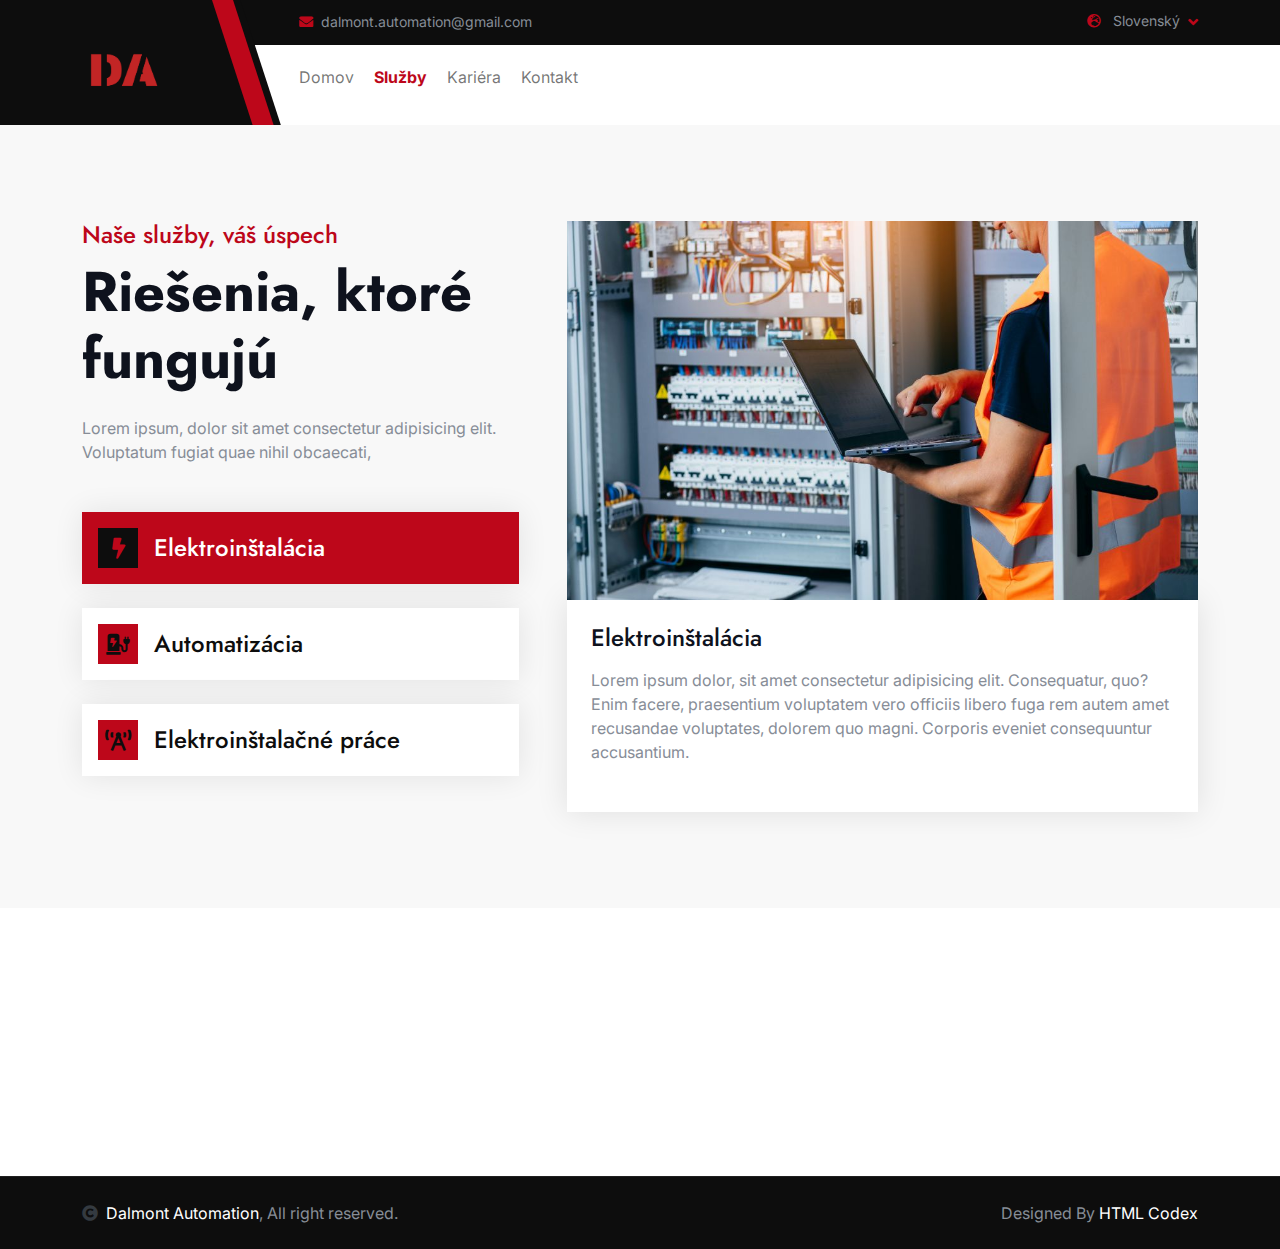
<file: service.html>
<!DOCTYPE html>
<html lang="en">

<head>
    <meta charset="utf-8">
    <title>Dalmont Automation</title>
    <meta content="width=device-width, initial-scale=1.0" name="viewport">
    <meta content="" name="keywords">
    <meta content="" name="description">

    <!-- Google Web Fonts -->
    <link rel="preconnect" href="https://fonts.googleapis.com">
    <link rel="preconnect" href="https://fonts.gstatic.com" crossorigin>
    <link
        href="https://fonts.googleapis.com/css2?family=Inter:wght@100..900&family=Edu+TAS+Beginner:wght@400..700&family=Jost:ital,wght@0,100..900;1,100..900&display=swap"
        rel="stylesheet">

    <!-- Icon Font Stylesheet -->
    <link rel="stylesheet" href="https://use.fontawesome.com/releases/v5.15.4/css/all.css" />
    <link href="https://cdn.jsdelivr.net/npm/bootstrap-icons@1.4.1/font/bootstrap-icons.css" rel="stylesheet">

    <!-- Libraries Stylesheet -->
    <link rel="stylesheet" href="lib/animate/animate.min.css" />
    <link href="lib/owlcarousel/assets/owl.carousel.min.css" rel="stylesheet">


    <!-- Customized Bootstrap Stylesheet -->
    <link href="css/bootstrap.min.css" rel="stylesheet">

    <!-- Template Stylesheet -->
    <link href="css/style.css" rel="stylesheet">
</head>

<body>

    <!-- Spinner Start -->
    <div id="spinner"
        class="show bg-white position-fixed translate-middle w-100 vh-100 top-50 start-50 d-flex align-items-center justify-content-center">
        <div class="spinner-border text-primary" style="width: 3rem; height: 3rem;" role="status">
            <span class="sr-only">Loading...</span>
        </div>
    </div>
    <!-- Spinner End -->


    <!-- Navbar & Hero Start -->
    <div class="container-fluid header-top">
        <div class="container d-flex align-items-center">
            <div class="d-flex align-items-center h-100">
                <a href="index.html" class="navbar-brand" style="height: 125px;">
                    <h1 class="text-primary mb-0">
                        <img height="80px" src="img/logo.png" alt="Logo">
                    </h1>

                </a>
            </div>
            <div class="w-100 h-100">
                <div class="topbar px-0 py-2 d-none d-lg-block" style="height: 45px;">
                    <div class="row gx-0 align-items-center">
                        <div class="col-lg-8 text-center text-lg-center mb-lg-0">
                            <div class="d-flex flex-wrap">
                                <div class="ps-0">
                                    <a class="text-body small justify-content-md-start"><i
                                            class="fas fa-envelope text-primary me-2"></i>dalmont.automation@gmail.com</a>
                                </div>
                            </div>
                        </div>
                        <div class="col-lg-4 text-center text-lg-end">
                            <div class="d-flex justify-content-end">
                                <!-- <div class="d-flex border-end border-primary pe-3">
                                    <a class="btn p-0 text-primary me-3" href="#"><i class="fab fa-instagram"></i></a>
                                    <a class="btn p-0 text-primary me-0" href="#"><i class="fab fa-linkedin-in"></i></a>
                                </div> -->
                                <div class="dropdown ms-3">
                                    <a href="#" class="dropdown-toggle text-white" data-bs-toggle="dropdown"><small
                                            class="text-body"><i class="fas fa-globe-europe text-primary me-2"></i>
                                            Slovenský</small></a>
                                    <div class="dropdown-menu">
                                        <a href="#" class="dropdown-item">Slovenský</a>
                                        <a href="#" class="dropdown-item">Anglický</a>
                                        <a href="#" class="dropdown-item">Nemecký</a>
                                    </div>
                                </div>
                            </div>
                        </div>
                    </div>
                </div>
                <div class="nav-bar px-0 py-lg-0" style="height: 80px;">
                    <nav class="navbar navbar-expand-lg navbar-light d-flex justify-content-lg-end">
                        <a href="index.html" class="navbar-brand-2">
                            <h1 class="text-primary mb-0 mt-3"><img src="img/logo.png" alt="Logo"></h1>
                        </a>
                        <button class="navbar-toggler" type="button" data-bs-toggle="collapse"
                            data-bs-target="#navbarCollapse">
                            <span class="fa fa-bars"></span>
                        </button>
                        <div class="collapse navbar-collapse" id="navbarCollapse">
                            <div class="navbar-nav mx-0 mx-lg-auto bg-white justify-content-md-start">
                                <a href="index.html" class="nav-item nav-link">Domov</a>
                                <!-- <a href="about.html" class="nav-item nav-link">O nás</a> -->
                                <a href="service.html" class="nav-item nav-link active">Služby</a>
                                <a href="project.html" class="nav-item nav-link">Kariéra</a>
                                <a href="contact.html" class="nav-item nav-link">Kontakt</a>
                            </div>
                        </div>
                    </nav>
                </div>
            </div>
        </div>
    </div>
    <!-- Navbar & Hero End -->


        <!-- Header Start -->
        <!-- <div class="container-fluid bg-breadcrumb">
            <div class="container text-center py-5" style="max-width: 900px;">
                <h4 class="text-white display-4 mb-4 wow fadeInDown" data-wow-delay="0.1s">Our Services</h4>
                <ol class="breadcrumb d-flex justify-content-center mb-0 wow fadeInDown" data-wow-delay="0.3s">
                    <li class="breadcrumb-item"><a href="index.html">Home</a></li>
                    <li class="breadcrumb-item"><a href="#">Pages</a></li>
                    <li class="breadcrumb-item active text-primary">Service</li>
                </ol>    
            </div>
        </div> -->
        <!-- Header End -->


       <!-- Services Start -->
       <div class="container-fluid services bg-light py-5">
        <div class="container py-5">
            <div class="row g-5">
                <div class="col-lg-5 wow fadeInLeft" data-wow-delay="0.2s">
                    <div>
                        <h4 class="text-primary">Naše služby, váš úspech</h4>
                        <h1 class="display-4 mb-4">Riešenia, ktoré fungujú</h1>
                        <p class="mb-5">Lorem ipsum, dolor sit amet consectetur adipisicing elit. Voluptatum fugiat quae nihil obcaecati,</p>
                        <ul class="nav">
                            <li class="nav-item bg-white mb-4 w-100">
                                <a class="d-flex align-items-center h4 mb-0 p-3 active" data-bs-toggle="pill" href="#ServicesTab-1">
                                    <div class="services-icon btn-md-square bg-primary text-white me-3"><span class="fas fa-bolt small"></span></div><span>Elektroinštalácia</span>
                                </a>
                            </li>
                            <li class="nav-item bg-white mb-4 w-100">
                                <a class="d-flex align-items-center h4 mb-0 p-3" data-bs-toggle="pill" href="#ServicesTab-2">
                                    <div class="services-icon btn-md-square bg-primary text-white me-3"><span class="fas fa-charging-station small"></span></div><span>Automatizácia</span>
                                </a>
                            </li>
                            <li class="nav-item bg-white mb-4 w-100">
                                <a class="d-flex align-items-center h4 mb-0 p-3" data-bs-toggle="pill" href="#ServicesTab-3">
                                    <div class="services-icon btn-md-square bg-primary text-white me-3"><span class="fas fa-broadcast-tower small"></span></div><span>Elektroinštalačné práce</span>
                                </a>
                            </li>
                            <!-- <li class="nav-item bg-white mb-4 w-100">
                                <a class="d-flex align-items-center h4 mb-0 p-3" data-bs-toggle="pill" href="#ServicesTab-4">
                                    <div class="services-icon btn-md-square bg-primary text-white me-3"><span class="fas fa-bolt small"></span></div><span>Watt Works Discover Operations</span>
                                </a>
                            </li> -->
                        </ul>
                    </div>
                </div>
                <div class="col-lg-7 wow fadeInRight" data-wow-delay="0.2s">
                    <div class="tab-content">
                        <div id="ServicesTab-1" class="tab-pane fade show p-0 active">
                            <div class="services-item">
                                <img src="img/service-1.jpg" class="img-fluid w-100" alt="">
                                <div class="services-content bg-white p-4">
                                    <h4 class="mb-3">Elektroinštalácia</h4>
                                    <p class="mb-4">Lorem ipsum dolor, sit amet consectetur adipisicing elit. Consequatur, quo? Enim facere, praesentium voluptatem vero officiis libero fuga rem autem amet recusandae voluptates, dolorem quo magni. Corporis eveniet consequuntur accusantium.
                                    </p>
                                </div>
                            </div>
                        </div>
                        <div id="ServicesTab-2" class="tab-pane fade show p-0">
                            <div class="services-item">
                                <img src="img/service-2.jpg" class="img-fluid w-100" alt="">
                                <div class="services-content bg-white p-4">
                                    <h4 class="mb-3">Automatizácia</h4>
                                    <p class="mb-4">Lorem ipsum dolor, sit amet consectetur adipisicing elit. Consequatur, quo? Enim facere, praesentium voluptatem vero officiis libero fuga rem autem amet recusandae voluptates, dolorem quo magni. Corporis eveniet consequuntur accusantium.
                                    </p>
                                </div>
                            </div>
                        </div>
                        <div id="ServicesTab-3" class="tab-pane fade show p-0">
                            <div class="services-item">
                                <img src="img/service-3.jpg" class="img-fluid w-100" alt="">
                                <div class="services-content bg-white p-4">
                                    <h4 class="mb-3">Elektroinštalačné práce</h4>
                                    <p class="mb-4">Lorem ipsum dolor, sit amet consectetur adipisicing elit. Consequatur, quo? Enim facere, praesentium voluptatem vero officiis libero fuga rem autem amet recusandae voluptates, dolorem quo magni. Corporis eveniet consequuntur accusantium.
                                    </p>
                                </div>
                            </div>
                        </div>
                        <!-- <div id="ServicesTab-4" class="tab-pane fade show p-0">
                            <div class="services-item">
                                <img src="img/commercial-2.jpg" class="img-fluid w-100" alt="">
                                <div class="services-content bg-white p-4">
                                    <h4 class="mb-4"></h4>
                                    <p class="mb-4">Lorem ipsum dolor, sit amet consectetur adipisicing elit. Consequatur, quo? Enim facere, praesentium voluptatem vero officiis libero fuga rem autem amet recusandae voluptates, dolorem quo magni. Corporis eveniet consequuntur accusantium.
                                    </p>
                                    <a class="btn btn-primary py-2 px-4" href="#">Read More</a>
                                </div>
                            </div>
                        </div> -->
                    </div>
                </div>
            </div>
        </div>
    </div>
    <!-- Services End -->



       <!-- Footer Start -->
    <div class="container-fluid footer bg-dark py-5 wow fadeIn" data-wow-delay="0.2s">
        <div class="container py-3">
            <div class="row g-5">
                <div class="col-md-6 col-lg-6 col-xl-4">
                    <div class="footer-item d-flex flex-column">
                        <h4 class="text-white mb-4">Kontaktné údaje</h4>
                        <a><i class="fa fa-map-marker-alt text-primary me-2"></i> 218/19 Dolné hrady, Brezovica, 028
                            01</a>
                        <a><i class="fas fa-envelope text-primary me-2"></i> dalmont.automation@gmail.com</a>
                        <a><i class="fas fa-phone text-primary me-2"></i> +421 904 812 068</a>
                    </div>
                </div>
                <div class="col-md-6 col-lg-6 col-xl-3">
                    <div class="footer-item d-flex flex-column">
                        <h4 class="text-white mb-4">Fakturačné údaje</h4>
                        <a>IČO: 55474691</a>
                        <a>DIČ: 2121999330</a>
                        <a>IČ DPH: SK2121999330</a>
                    </div>
                </div>
            </div>
        </div>
    </div>
    <!-- Footer End -->


    <!-- Copyright Start -->
    <div class="container-fluid copyright py-4">
        <div class="container">
            <div class="row g-4 align-items-center">
                <div class="col-md-6 text-center text-md-start mb-md-0">
                    <span class="text-body"><a href="#" class="text-white"><i
                                class="fas fa-copyright text-light me-2"></i>Dalmont Automation</a>, All right
                        reserved.</span>
                </div>
                <div class="col-md-6 text-center text-md-end text-body">
                    Designed By <a class="text-white" href="https://htmlcodex.com">HTML Codex</a>
                </div>
            </div>
        </div>
    </div>
    <!-- Copyright End -->



    <!-- JavaScript Libraries -->
    <script src="https://ajax.googleapis.com/ajax/libs/jquery/3.6.4/jquery.min.js"></script>
    <script src="https://cdn.jsdelivr.net/npm/bootstrap@5.0.0/dist/js/bootstrap.bundle.min.js"></script>
    <script src="lib/wow/wow.min.js"></script>
    <script src="lib/easing/easing.min.js"></script>
    <script src="lib/waypoints/waypoints.min.js"></script>
    <script src="lib/owlcarousel/owl.carousel.min.js"></script>


    <!-- Template Javascript -->
    <script src="js/main.js"></script>
</body>

</html>
</file>
<file: css/style.css>
/*** Spinner Start ***/
#spinner {
    opacity: 0;
    visibility: hidden;
    transition: opacity .5s ease-out, visibility 0s linear .5s;
    z-index: 99999;
}

#spinner.show {
    transition: opacity .5s ease-out, visibility 0s linear 0s;
    visibility: visible;
    opacity: 1;
}
/*** Spinner End ***/

.back-to-top {
    position: fixed;
    right: 30px;
    bottom: 30px;
    transition: 0.5s;
    z-index: 99;
}


/*** Button Start ***/
.btn {
    font-weight: 600;
    transition: .5s;
}

.btn-square {
    width: 32px;
    height: 32px;
}

.btn-sm-square {
    width: 34px;
    height: 34px;
}

.btn-md-square {
    width: 40px;
    height: 40px;
}

.btn-lg-square {
    width: 46px;
    height: 46px;
}

.btn-xl-square {
    width: 56px;
    height: 56px;
}

.btn-square,
.btn-sm-square,
.btn-md-square,
.btn-lg-square,
.btn-xl-square {
    padding: 0;
    display: flex;
    align-items: center;
    justify-content: center;
    font-weight: normal;
}

.btn.btn-primary {
    color: var(--bs-white);
    background: var(--bs-primary);
    border: none;
}

.btn.btn-primary:hover {
    background: var(--bs-dark);
    color: var(--bs-white);
}

.btn.btn-light {
    color: var(--bs-primary);
    border: none;
}

.btn.btn-light:hover {
    color: var(--bs-white);
    background: var(--bs-primary);
}



/*** Navbar Start ***/
.header-top .topbar .dropdown-toggle::after {
    border: none;
    content: "\f107";
    font-family: "Font Awesome 5 Free";
    font-weight: 600;
    vertical-align: middle;
    margin-left: 8px;
    color: var(--bs-primary);
}

.header-top .topbar .dropdown .dropdown-menu {
    transform: rotateX(0deg);
    visibility: visible;
    background: var(--bs-light);
    padding-top: 12px;
    border: 0;
    transition: .5s;
    opacity: 1;
}

.header-top {
    height: 125px;
    position: relative;
}

.header-top::after {
    content: "";
    position: absolute;
    overflow: hidden;
    width: 16%;
    height: 100%;
    top: 0;
    left: 0;
    background: var(--bs-dark);
    z-index: 1;
}

@media (min-width: 992px) {
    .header-top::before {
        content: "";
        position: absolute;
        overflow: hidden;
        width: 100%;
        height: 45px;
        top: 0;
        right: 0;
        background: var(--bs-dark);
        z-index: -1;
    }

    .navbar-brand-2 {
        display: none;
    }
}

@media (max-width: 991px) {
    .header-top {
        max-height: 80px;
    }

    .navbar {
        justify-content: space-between;
    }

    .header-top .container {
        max-height: 80px;
    }

    .navbar-brand {
        display: none;
    }


    .navbar-brand-2 {
        position: relative;
        width: auto; /* Allow flexible width */
        height: auto; /* Allow flexible height */
        padding: 0;
        display: flex;
        align-items: center;
        justify-content: start;
        z-index: 99;
        overflow: visible; 
    }
    
    .navbar-brand-2 img {
        z-index: 100; /* Ensure image appears above pseudo-elements */
        width: 100%; 
        height: 80px; /* Maintain aspect ratio */
        object-fit: contain; /* Ensure proper scaling without distortion */
        align-self: center;
    }


    .navbar-brand-2 {
        position: relative;
        overflow: hidden;
        width: 200px;
        height: 100%;
        padding: 0;
        display: flex;
        align-items: center;
        z-index: 99;
    }

    
    .navbar-brand-2::before {
        content: "";
        position: absolute;
        overflow: hidden;
        width: 100%;
        height: 600px;
        top: -200px;
        right: 18px;
        background: var(--bs-dark);
        transform: rotate(-18deg);
        z-index: -1;
    }

    .navbar-brand-2::after {
        content: "";
        position: absolute;
        overflow: hidden;
        width: 10px;
        height: 600px;
        top: -200px;
        right: 18px;
        background: var(--bs-primary);
        transform: rotate(-18deg);
        z-index: -1;
    }

    .navbar.navbar-light {
        height: 100%;
        padding: 0;
    }

    .navbar .navbar-collapse {
        margin-top: -20px;
    }

}

.nav-bar .navbar {
    z-index: 9;
}

.navbar-light .navbar-brand img {
    max-height: 60px;
    transition: .5s;
}

.nav-bar .navbar-light .navbar-brand img {
    max-height: 50px;
}

.navbar .navbar-nav .nav-item .nav-link {
    padding: 0;
}

.navbar .navbar-nav .nav-item {
    display: flex;
    align-items: center;
    padding: 0;
    margin-right: 20px;
}

.navbar-light .navbar-nav .nav-item:hover,
.navbar-light .navbar-nav .nav-item.active,
.navbar-light .navbar-nav .nav-item:hover .nav-link,
.navbar-light .navbar-nav .nav-item.active .nav-link {
    color: var(--bs-primary);
    font-weight: bold
}

@media (max-width: 991px) {
    .navbar {
        padding: 20px 0;
    }

    .navbar .navbar-nav .nav-link {
        padding: 0;
    }

    .navbar .navbar-nav .nav-item {
        display: flex;
        padding: 12px;
        flex-direction: column;
        justify-content: start;
        align-items: start;
    }

    .navbar .navbar-nav .nav-btn {
        display: flex;
        justify-content: start;
    }

    .navbar .navbar-nav {
        width: 100%;
        display: flex;
        margin-top: 20px;
        padding-bottom: 20px;
        margin-left: 50px;
        background: var(--bs-light);
    }

    .navbar .navbar-nav .nav-btn {
        display: flex;
        flex-direction: column;
    }

    .navbar .navbar-nav .nav-btn a.btn {
        margin-right: 15px;
    }

    .navbar.navbar-expand-lg .navbar-toggler {
        padding: 8px 15px;
        border: 1px solid var(--bs-primary);
        color: var(--bs-primary);
    }
}

.navbar .dropdown-toggle::after {
    border: none;
    content: "\f107";
    font-family: "Font Awesome 5 Free";
    font-weight: 600;
    vertical-align: middle;
    margin-left: 8px;
}

.dropdown .dropdown-menu .dropdown-item:hover {
    background: var(--bs-primary);
    color: var(--bs-white);
}

@media (min-width: 992px) {
    .navbar {
        padding: 20px 0;
    }

    .navbar .nav-btn {
        display: flex;
        align-items: center;
        justify-content: end;
    }

    .navbar .navbar-nav {
        width: 100%;
        display: flex;
        justify-content: center;
        align-items: center;
        background: var(--bs-light);
        border-radius: 10px;
    }

    .navbar .navbar-nav .nav-btn {
        width: 100%;
        display: flex;
        margin-left: auto;
    }

    .navbar .nav-item .dropdown-menu {
        display: block;
        visibility: hidden;
        top: 100%;
        transform: rotateX(-75deg);
        transform-origin: 0% 0%;
        border: 0;
        transition: .5s;
        opacity: 0;
    }

    .navbar .nav-item:hover .dropdown-menu {
        transform: rotateX(0deg);
        visibility: visible;
        margin-top: 19px;
        background: var(--bs-white);
        transition: .5s;
        opacity: 1;
    }

    .header-top .navbar-brand {
        position: relative;
        overflow: hidden;
        padding: 40px 120px 40px 0; 
        z-index: 99;
    }
    
    .navbar-brand::before {
        content: "";
        position: absolute;
        overflow: hidden;
        width: 300px;
        height: 600px;
        top: -200px;
        right: 18px;
        background: var(--bs-dark);
        transform: rotate(-18deg);
        z-index: -1;
    }
    
    .navbar-brand::after {
        content: "";
        position: absolute;
        overflow: hidden;
        width: 20px;
        height: 600px;
        top: -200px;
        right: 18px;
        background: var(--bs-primary);
        transform: rotate(-18deg);
        z-index: -1;
    }
}
/*** Navbar End ***/


/*** Carousel Hero Header Start ***/
.hero-section {
    background: linear-gradient(#000000ab, #000000c4), url('../img/carousel-1.jpg');
    background-repeat: no-repeat;
    background-position: center center;
    background-size: cover;
    width: 100%;
    height: 700px;
    display: flex;
    align-items: center;
    position: relative;
}

.hero-bg-half-1 {
    background: linear-gradient(#000000ab, #000000c4), url('../img/header-2.jpg');
    clip-path: polygon(37% 0%, 100% 0%, 100% 100%, 0% 100%);
    filter: grayscale(10%);
    transform: scale(100% - 50%);
    background-position: center right;
    background-repeat: no-repeat;
    background-size: cover;
    position: absolute;
    width: 58%;
    height: 100%;
    right: 0;
    top: 0;
}

.hero-bg-half-2 {
    background: linear-gradient(#000000ab, #000000c4), url('../img/header-1.jpg');
    clip-path: polygon(37% 0%, 100% 0%, 100% 100%, 0% 100%);
    filter: grayscale(10%);
    transform: scale(100% - 50%);
    background-position: center right;
    background-repeat: no-repeat;
    background-size: cover;
    position: absolute;
    width: 58%;
    height: 100%;
    right: 0;
    top: 0;
}

.hero-shape-1 {
    background-color: var(--bs-primary);
    width: 150px;
    height: 50%;
    position: absolute;
    left: 54%;
    top: 0;
    transform: translateY(-50%) skew(-26deg, 0deg);
    position: relative;
}

.hero-shape-1:before {
    background-color: var(--bs-dark);
    content: "";
    width: 50%;
    height: 80%;
    position: absolute;
    right: 0;
    top: 0;
}

.hero-shape-2 {
    background-color: var(--bs-dark);
    width: 150px;
    height: 50%;
    position: absolute;
    right: -43%;
    bottom: 0;
    transform: translateY(50%) skew(-25deg, 0deg);
    position: relative;
    z-index: 1;
}

.hero-shape-2::after {
    background-color: var(--bs-primary);
    content: "";
    width: 75px;
    height: 80%;
    position: absolute;
    right: 0;
    bottom: 0;
}

/*** Carousel Hero Header Start ***/
.header-carousel .header-carousel-item {
    /* height: 700px; */
    height: 100vh;
}

.header-carousel .owl-nav .owl-prev {
    background-color: var(--bs-primary);
    margin-left: -500px;
}
.header-carousel .owl-nav .owl-next {
    background-color: var(--bs-primary);
    margin-left: -500px;
}

.header-carousel .header-carousel-item .carousel-caption {
    position: absolute;
    width: 100%;
    height: 100%;
    left: 0;
    bottom: 0;
    background: rgba(0, 0, 0, .2);
    display: flex;
    align-items: center;
    z-index: 9;
}

@media (max-width: 991px) {
    .header-carousel .header-carousel-item .carousel-caption {
        padding-top: 45px;
    }

    .header-carousel.owl-carousel,
    .header-carousel .header-carousel-item {
        height: 700px;
    }
}
/*** Carousel Hero Header End ***/


/*** Single Page Hero Header Start ***/
.bg-breadcrumb {
    position: relative;
    overflow: hidden;
    background: linear-gradient(rgba(0, 0, 0, 0.7), rgba(0, 0, 0, 0.7)), url(../img/banner-img.jpg);
    background-position: center center;
    background-repeat: no-repeat;
    background-size: cover;
    padding: 60px 0 60px 0;
    transition: 0.5s;
}

.bg-breadcrumb .breadcrumb {
    position: relative;
}

.bg-breadcrumb .breadcrumb .breadcrumb-item a {
    color: var(--bs-white);
}
/*** Single Page Hero Header End ***/



/*** Project Start ***/
.projects{
    background: var(--bs-light);
}

.projects .nav .nav-item {
    width: 75%;
    border: 1px solid var(--bs-primary);
    background: var(--bs-light);
}

.projects .nav .nav-item a {
    display: flex;
    justify-content: center;
}


.owl-stage-outer {
    margin-right: -1px;
}
.projects .nav-item a.active {
    background: var(--bs-primary);
}

.projects .nav-item a span {
    color: var(--bs-dark);
}

.projects .nav-item a.active span {
    color: var(--bs-white);
}

.service-carousel .owl-nav .owl-prev,
.service-carousel .owl-nav .owl-next {
    position: absolute;
    padding: 10px 35px;
    border: 1px solid var(--bs-primary);
    color: var(--bs-dark);
    background: var(--bs-light);
    transition: 0.5s;
}

.service-carousel .owl-nav .owl-prev:hover,
.service-carousel .owl-nav .owl-next:hover {
    background: var(--bs-primary);
    color: var(--bs-white);
}

@media (min-width: 992px) {
    .service-carousel .owl-nav .owl-prev {
        top: 0;
        left: -115px;
    }
    
    .service-carousel .owl-nav .owl-next {
        bottom: 0;
        left: -115px;
    }
}

@media (max-width: 991px) {
    .owl-stage-outer {
        margin-bottom: 70px;
    }
    .service-carousel .owl-nav .owl-prev {
        bottom: -70px;
        left: 0;
    }

    .service-carousel .owl-nav .owl-next {
        bottom: -70px;
        right: 0;
    }

    .projects .nav {
        display: flex;
        justify-content: center;
    }
}
/*** Project End ***/





/*** Services Start ***/

.services .nav-item {
    box-shadow: 0 0 30px rgba(0, 0, 0, .09);
}

.services-item .services-content {
    box-shadow: 0 0 30px rgba(0, 0, 0, .1);
}

.services .nav-item a.active {
    background: var(--bs-primary);
}

.services .nav-item a span {
    color: var(--bs-dark);
}

.services .nav-item a.active span {
    color: var(--bs-white);
}

.services .nav-item a.active .services-icon {
    background: var(--bs-dark) !important;
}

.services .nav-item a.active .services-icon span {
    color: var(--bs-primary);
}

/*** Services End ***/


/*** Contact Start ***/
.sended {
    padding: 10px;
    margin-top: 20px;
    border-radius: 5px;
    font-size: 20px;
    text-align: center;
    justify-content: center;
    align-items: center;
}

.sended-success, 
.sended-error {
    text-align: center; /* Ensure text is centered for child elements */
}

.sended-success {
    color: #155724;
    background-color: #d4edda;
    border: 1px solid #c3e6cb;
}
.sended-error {
    color: #721c24;
    background-color: #f8d7da;
    border: 1px solid #f5c6cb;
}

.sended-loading {
    color:#878d97;
}

/*** Contact End ***/


/*** Team Start ***/
.team .team-item .team-img {
    position: relative;
    overflow: hidden;
}

.team .team-item .team-img img {
    transition: 0.5s;
}

.team .team-item:hover .team-img img {
    transform: scale(1.1);
}

.team .team-item .team-img .team-icon {
    position: absolute;
    bottom: 20px; right: -100%;
    z-index: 9;
    transition: 0.5s;
}

.team .team-item:hover .team-img .team-icon {
    right: 25px;
}

.team .team-item .team-img::after {
    content: "";
    position: absolute;
    width: 100%;
    height: 0;
    top: 0;
    left: 0;
    background: rgba(246, 138, 10, .2);
    transition: 0.5s;
    z-index: 1;
}

.team .team-item:hover .team-img::after {
    height: 100%;
}

.team .team-item .team-content {
    transition: 0.5s;
}

.team .team-item:hover .team-content {
    box-shadow: 0 0 20px rgba(0, 0, 0, .2);
}
/*** Team End ***/



/*** Footer Start ***/

.footer {
    background: var(--bs-dark);
    padding: 2rem 0; 
}

.footer .footer-item a {
    line-height: 1.8rem; 
    color: var(--bs-white);
    transition: 0.5s;
    text-decoration: none; 
}

.footer .footer-item p {
    line-height: 1.8rem;
    color: var(--bs-white);
}

.footer .footer-item a:hover {
    letter-spacing: 1px;
    color: var(--bs-primary);
}


.footer .footer-item .footer-btn a {
    transition: 0.5s;
}

.footer .footer-item .footer-btn a:hover {
    background: var(--bs-white);
    color: var(--bs-primary);
}

@media (max-width: 991px) {
    .footer {
        padding: 1.5rem 0; 
    }

    .footer .footer-item {
        margin-bottom: 1.5rem; 
    }

    .footer .footer-item a {
        font-size: 0.9rem;
    }

    .footer .footer-item h4 {
        font-size: 1.4rem;
    }
}

@media (max-width: 768px) {
    .footer {
        text-align: center; 
    }

    .footer .footer-item {
        display: block; 
        align-items: center; 
    }

    .footer .footer-item a {
        font-size: 0.85rem; 
    }

    .footer .footer-item h4 {
        font-size: 1.2rem;
        margin-bottom: 1rem; 
    }
}

@media (max-width: 576px) {
    .footer {
        padding: 1rem 0; /
    }

    .footer .footer-item a {
        font-size: 1rem; 
        line-height: 1.5rem;
    }
}

/*** Footer End ***/



/*** copyright Start ***/
.copyright {
    border-top: 1px solid rgba(255, 255, 255, 0.08);
    background: var(--bs-dark);
}
/*** copyright end ***/
</file>
